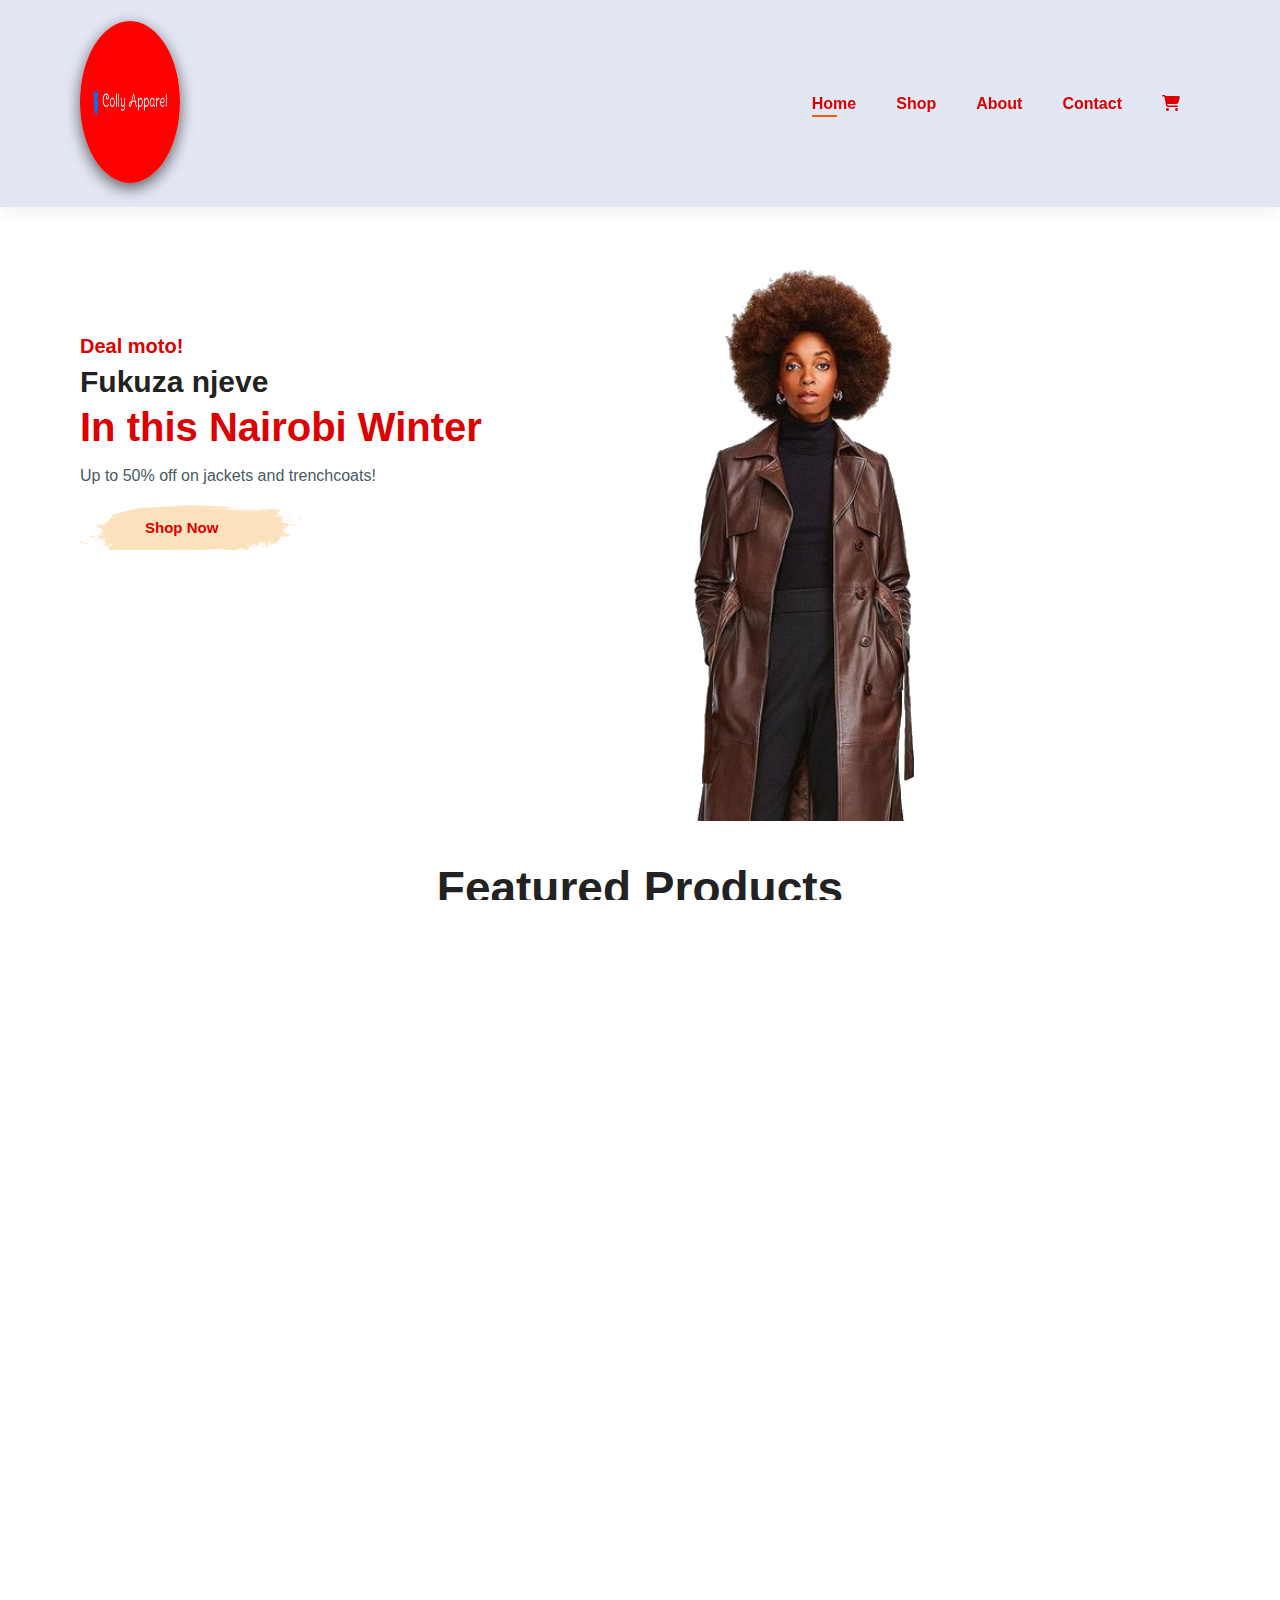
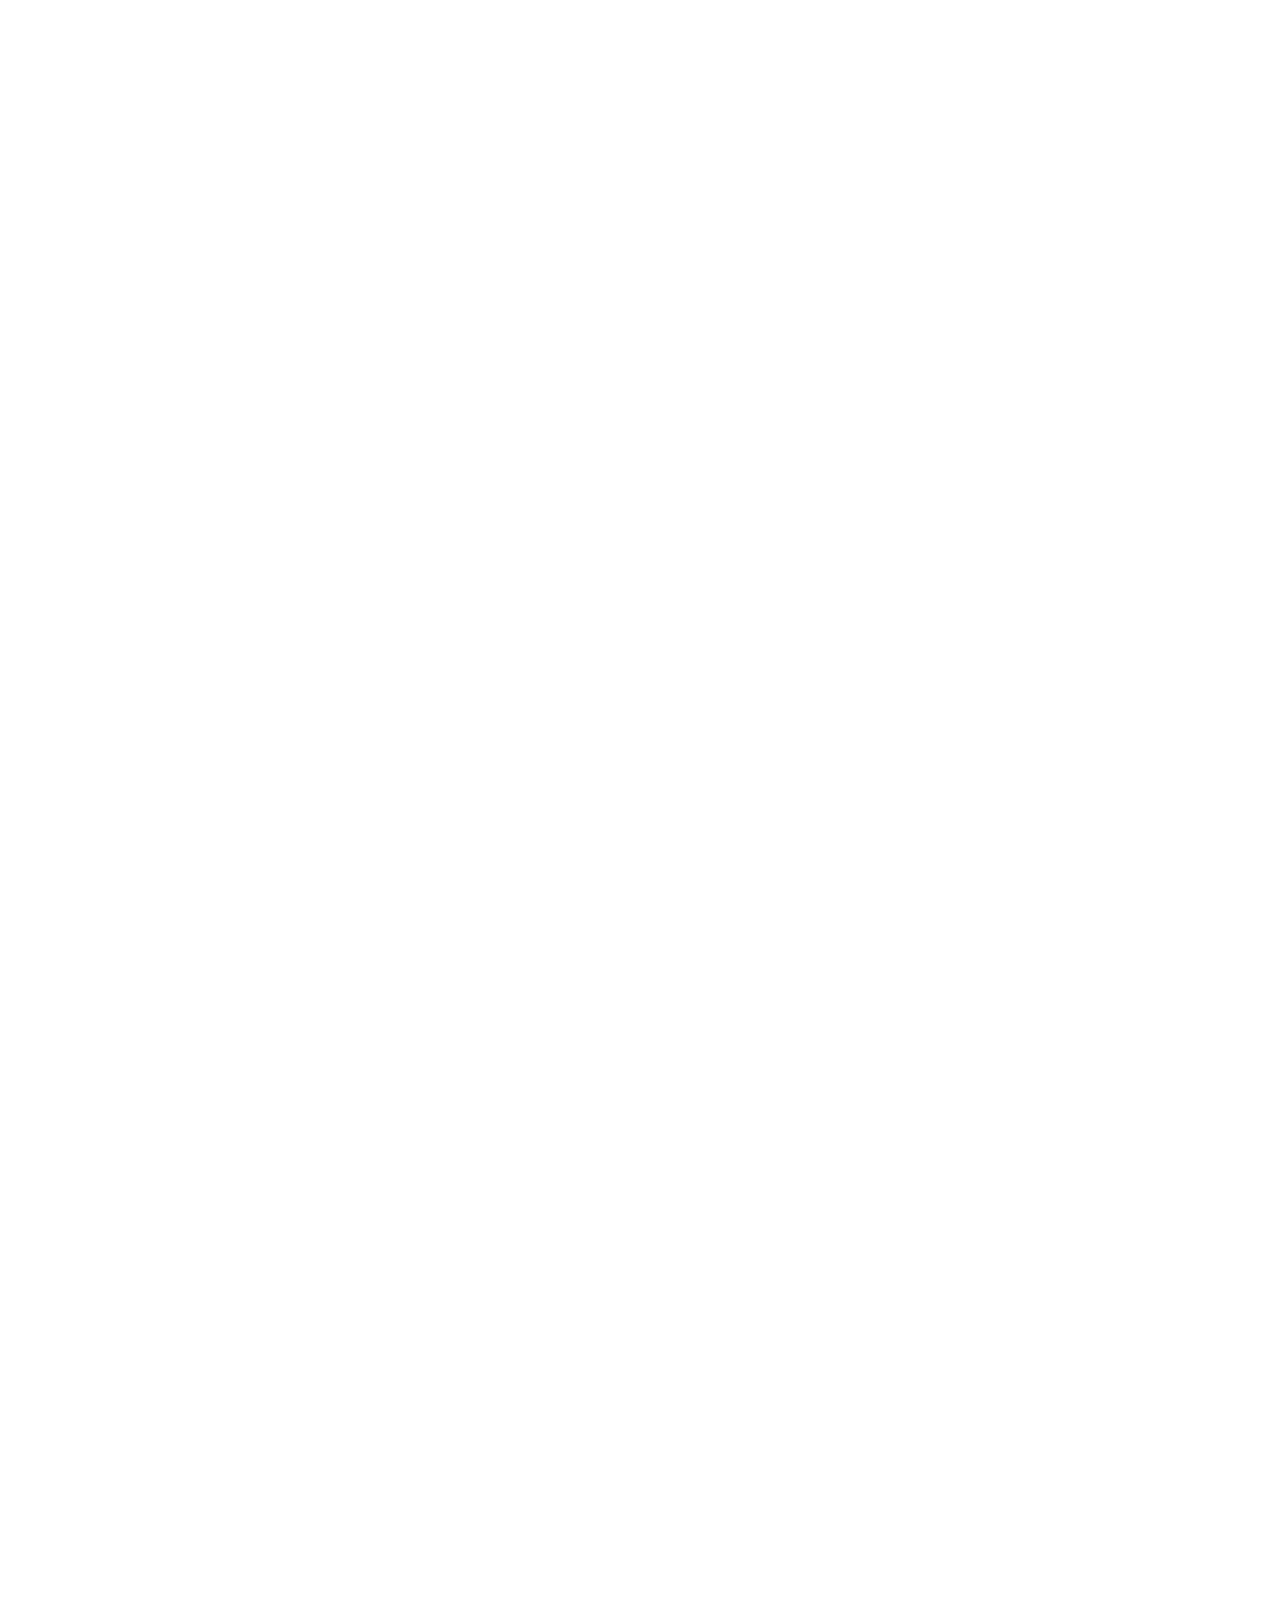
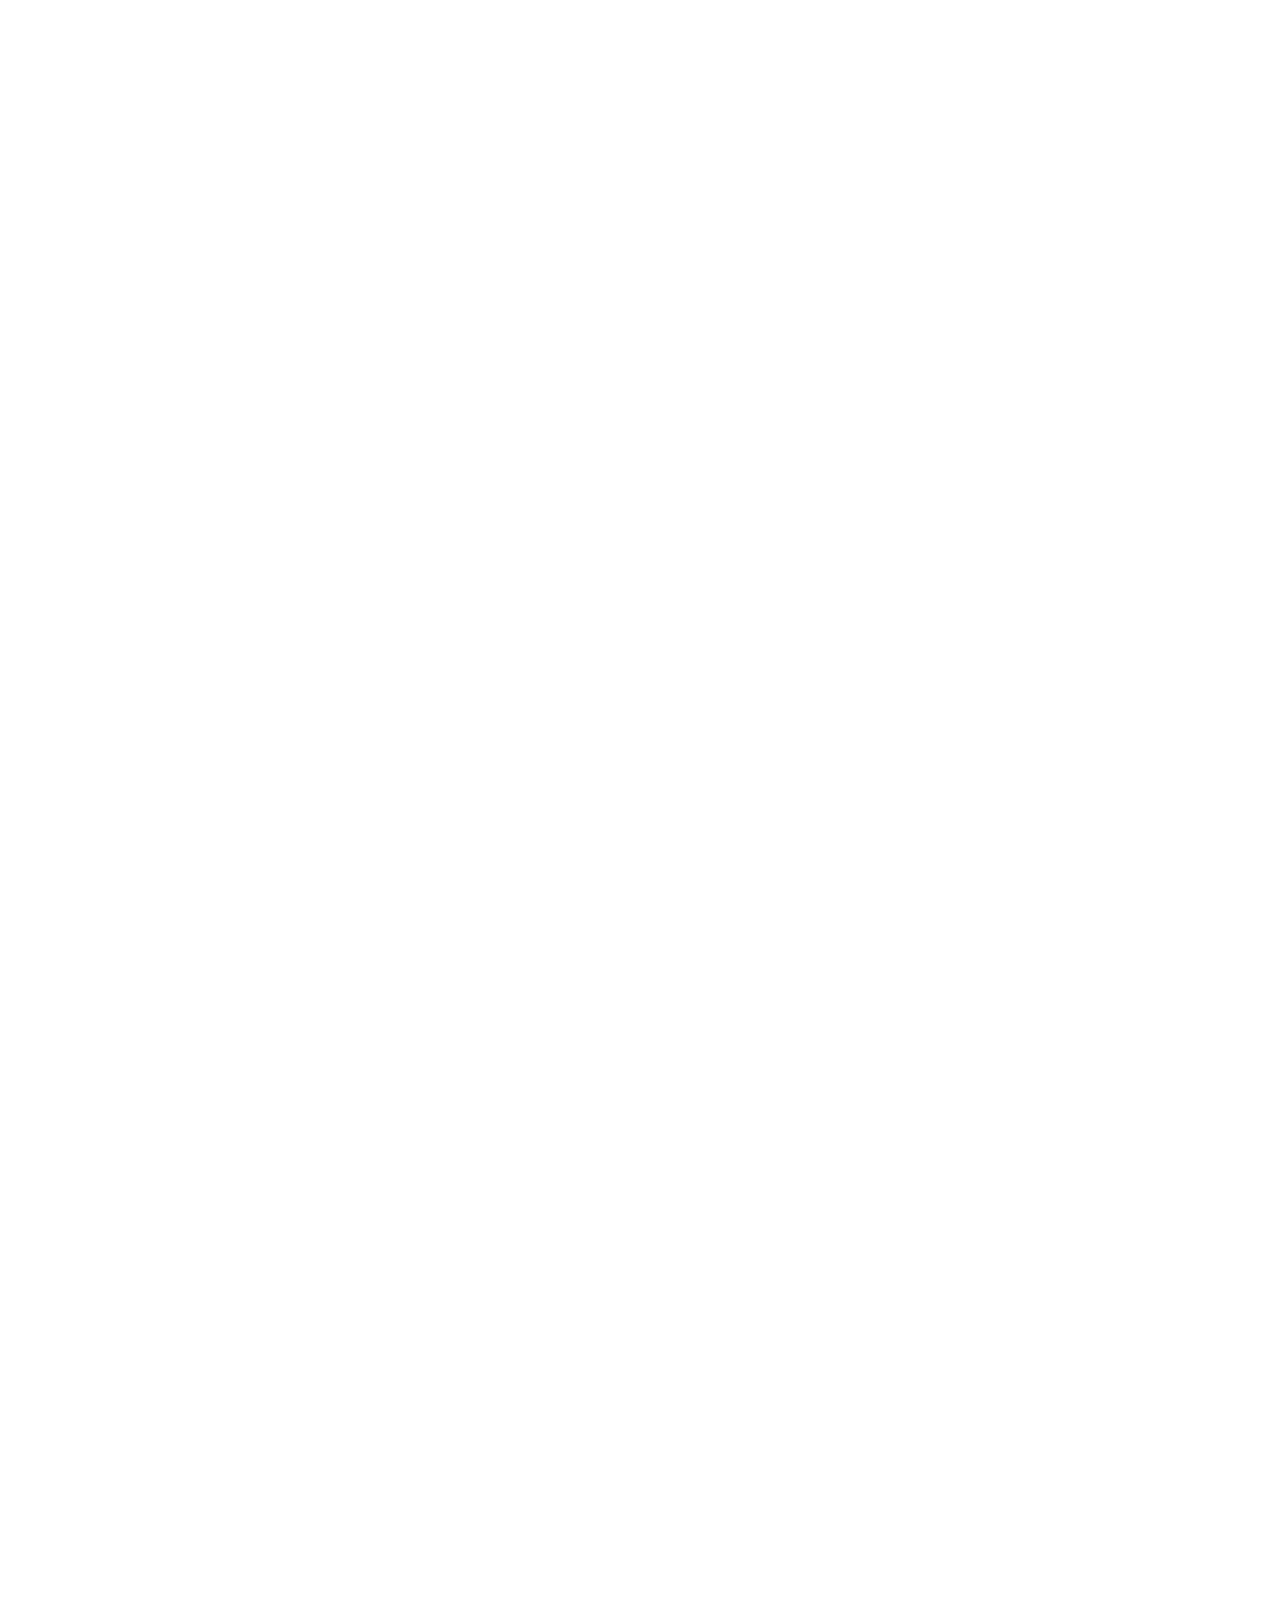
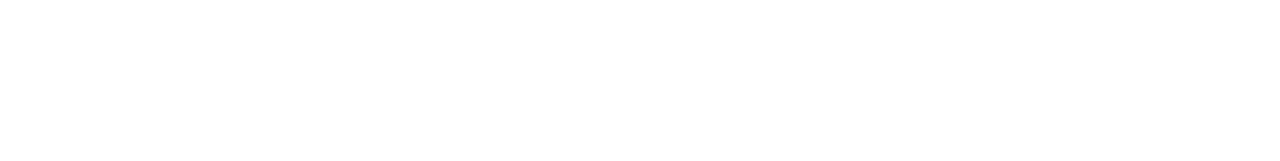
<file: index.html>
<!DOCTYPE html>
<html lang="en">
<head>
    <meta charset="UTF-8">
    <meta http-equiv="X-UA-Compatible" content="IE=edge">
    <meta name="viewport" content="width=device-width, initial-scale=1.0">
    <title>Colly Apparel</title>
    <link rel="icon" type="image/x-icon" href="img/circle-logo.png">
    <link rel="stylesheet" href="https://cdnjs.cloudflare.com/ajax/libs/font-awesome/6.4.0/css/all.min.css">
    <link rel="stylesheet" href="style.css">

</head>
<body>
    <section id="header">
        <a href="#"><img src="img/default.png" class="logo" alt="shows-logo"></a>

        <div>
            <ul id="navbar">
                <li><a class="active" href="index.html">Home</a></li>
                <li><a href="shop.html">Shop</a></li>
                <!-- <li><a href="blog.html">Blog</a></li> -->
                <li><a href="about.html">About</a></li>
                <li><a href="contact.html">Contact</a></li>
                <li id="lg-bag"><a href="cart.html"><i class="fa-solid fa-cart-shopping"></i></a></li>
                <a href="#" id="close"><i class="fas fa-times"></i></a>
            </ul>
        </div>

        <div id="mobile">
            <a href="cart.html"><i class="fa-solid fa-cart-shopping"></i></a>
            <i id="bar" class="fas fa-outdent"></i>
        </div>
    </section>

    <section id="hero" >
        <!-- <h4>Trade-in-offer</h4>
        <h2>Super value deals</h2>
        <h1>On all products</h1>
        <p>save more with coupons and up to 70% off!</p>
        <Button>Shop Now</Button> -->
        <div class="hero-wrap">
            <div class="hero-section-text">
                <h4>Deal moto!</h4>
                <h2>Fukuza njeve</h2>
                <h1>In this Nairobi Winter</h1>
                <p>Up to 50% off on jackets and trenchcoats!</p>
                <Button>Shop Now</Button>
            </div>
            <div class="hero-img-div">
                <img class="hero-img" src="img/main-page-girl-cropped.png" alt="">
            </div>
        </div>
       
        
    </section>

    <!-- <section id="page-header" >
        
        <h2>StayHome And Shop Online!</h2>
        
        <p>You're too pretty to jav</p>

       
        
    </section> -->

    <!-- <section id="feature" class="section-p1">
        
       
        <div class="feature-text-div">
            <h2>Shop features</h2>
        </div>
        <div class="fe-box">
            <img src="img/features/f1.png" alt="">
            <h6>Order Online</h6>
        </div>
        <div class="fe-box">
            <img src="img/features/f2.png" alt="">
            <h6>Express Delivery</h6>
        </div>
        <div class="fe-box">
            <img src="img/features/f3.png" alt="">
            <h6>Save money</h6>
        </div>
       
        </div>
    </section> -->

    <section id="product-1" class="section-p1">
        <h2>Featured Products</h2>
        <p>Nairobi Winter Collection </p>
        <div class="pro-container">
            <div class="pro">
                <div class="product-img-div">
                    <img src="img/products/f1.jpg" alt="">
                </div>
                <div class="des">
                    <span>addidas</span>
                    <h5>Black Half-coat jacket</h5>
                    <div class="star">
                        <i class="fas fa-star"></i>
                        <i class="fas fa-star"></i>
                        <i class="fas fa-star"></i>
                        <i class="fas fa-star"></i>
                        <i class="fas fa-star"></i>
                    </div>
                    <h4>Ksh.1000</h4>
                </div>
                <a href="#"><i class="fas fa-shopping-cart cart"></i></a>
            </div>

            <div class="pro">
                <div class="product-img-div">
                    <img src="img/products/f2.jpg" alt="">
                </div>
                <div class="des">
                    <span>colly apparel</span>
                    <h5>Woolen Yellow Sweater</h5>
                    <div class="star">
                        <i class="fas fa-star"></i>
                        <i class="fas fa-star"></i>
                        <i class="fas fa-star"></i>
                        <i class="fas fa-star"></i>
                        <i class="fas fa-star"></i>
                    </div>
                    <h4>Ksh.850</h4>
                </div>
                <a href="#"><i class="fas fa-shopping-cart cart"></i></a>
            </div>

            <div class="pro">
                <div class="product-img-div">
                    <img src="img/products/f3.jpg" alt="">
                </div>
                <div class="des">
                    <span>angie designs</span>
                    <h5>Black leather jacket</h5>
                    <div class="star">
                        <i class="fas fa-star"></i>
                        <i class="fas fa-star"></i>
                        <i class="fas fa-star"></i>
                        <i class="fas fa-star"></i>
                        <i class="fas fa-star"></i>
                    </div>
                    <h4>Ksh.900</h4>
                </div>
                <a href="#"><i class="fas fa-shopping-cart cart"></i></a>
            </div>

            <div class="pro">
                <div class="product-img-div">
                    <img src="img/products/f4.jpg" alt="">
                </div>
                <div class="des">
                    <span>Prada</span>
                    <h5>Long green trenchcoat</h5>
                    <div class="star">
                        <i class="fas fa-star"></i>
                        <i class="fas fa-star"></i>
                        <i class="fas fa-star"></i>
                        <i class="fas fa-star"></i>
                        <i class="fas fa-star"></i>
                    </div>
                    <h4>Ksh.1800</h4>
                </div>
                <a href="#"><i class="fas fa-shopping-cart cart"></i></a>
            </div>

            <div class="pro">
                <div class="product-img-div">
                    <img src="img/products/f5.jpg" alt="">
                </div>
                <div class="des">
                    <span>Tatu</span>
                    <h5>Brown Oversize Jacket</h5>
                    <div class="star">
                        <i class="fas fa-star"></i>
                        <i class="fas fa-star"></i>
                        <i class="fas fa-star"></i>
                        <i class="fas fa-star"></i>
                        <i class="fas fa-star"></i>
                    </div>
                    <h4>Ksh.800</h4>
                </div>
                <a href="#"><i class="fas fa-shopping-cart cart"></i></a>
            </div>

            <div class="pro">
                <div class="product-img-div">
                    <img src="img/products/f6.jpg" alt="">
                </div>
                <div class="des">
                    <span>H&M</span>
                    <h5>Long Orange Trenchcoat</h5>
                    <div class="star">
                        <i class="fas fa-star"></i>
                        <i class="fas fa-star"></i>
                        <i class="fas fa-star"></i>
                        <i class="fas fa-star"></i>
                        <i class="fas fa-star"></i>
                    </div>
                    <h4>Ksh.1000</h4>
                </div>
                <a href="#"><i class="fas fa-shopping-cart cart"></i></a>
            </div>

            <!-- <div class="pro">
                <div class="product-img-div">
                    <img src="img/products/f1.jpg" alt="">
                </div>
                <div class="des">
                    <span>addidas</span>
                    <h5>Black Half-coat jacket</h5>
                    <div class="star">
                        <i class="fas fa-star"></i>
                        <i class="fas fa-star"></i>
                        <i class="fas fa-star"></i>
                        <i class="fas fa-star"></i>
                        <i class="fas fa-star"></i>
                    </div>
                    <h4>Ksh.1000</h4>
                </div>
                <a href="#"><i class="fas fa-shopping-cart cart"></i></a>
            </div>

            <div class="pro">
                <div class="product-img-div">
                    <img src="img/products/f1.jpg" alt="">
                </div>
                <div class="des">
                    <span>addidas</span>
                    <h5>Black Half-coat jacket</h5>
                    <div class="star">
                        <i class="fas fa-star"></i>
                        <i class="fas fa-star"></i>
                        <i class="fas fa-star"></i>
                        <i class="fas fa-star"></i>
                        <i class="fas fa-star"></i>
                    </div>
                    <h4>Ksh.1000</h4>
                </div>
                <a href="#"><i class="fas fa-shopping-cart cart"></i></a>
            </div> -->

        </div>

    </section>

    <section id="banner" class="section-m1">
        <h4>Repair services</h4>
        <h2>Up to <span>70% off</span> - All t-shirts and accessories</h2>
        <button class="normal">Explore more</button>
    </section>

    <section id="product-1" class="section-p1">
        <h2>New Arrivals</h2>
        <p>Nairobi Winter Collection </p>
        <div class="pro-container">
            <div class="pro">
                <div class="product-img-div">
                    <img src="img/products/f1.jpg" alt="">
                </div>
                <div class="des">
                    <span>addidas</span>
                    <h5>Black Half-coat jacket</h5>
                    <div class="star">
                        <i class="fas fa-star"></i>
                        <i class="fas fa-star"></i>
                        <i class="fas fa-star"></i>
                        <i class="fas fa-star"></i>
                        <i class="fas fa-star"></i>
                    </div>
                    <h4>Ksh.1000</h4>
                </div>
                <a href="#"><i class="fas fa-shopping-cart cart"></i></a>
            </div>

            <div class="pro">
                <div class="product-img-div">
                    <img src="img/products/f2.jpg" alt="">
                </div>
                <div class="des">
                    <span>colly apparel</span>
                    <h5>Woolen Yellow Sweater</h5>
                    <div class="star">
                        <i class="fas fa-star"></i>
                        <i class="fas fa-star"></i>
                        <i class="fas fa-star"></i>
                        <i class="fas fa-star"></i>
                        <i class="fas fa-star"></i>
                    </div>
                    <h4>Ksh.850</h4>
                </div>
                <a href="#"><i class="fas fa-shopping-cart cart"></i></a>
            </div>

            <div class="pro">
                <div class="product-img-div">
                    <img src="img/products/f3.jpg" alt="">
                </div>
                <div class="des">
                    <span>angie designs</span>
                    <h5>Black leather jacket</h5>
                    <div class="star">
                        <i class="fas fa-star"></i>
                        <i class="fas fa-star"></i>
                        <i class="fas fa-star"></i>
                        <i class="fas fa-star"></i>
                        <i class="fas fa-star"></i>
                    </div>
                    <h4>Ksh.900</h4>
                </div>
                <a href="#"><i class="fas fa-shopping-cart cart"></i></a>
            </div>

            <div class="pro">
                <div class="product-img-div">
                    <img src="img/products/f4.jpg" alt="">
                </div>
                <div class="des">
                    <span>Prada</span>
                    <h5>Long green trenchcoat</h5>
                    <div class="star">
                        <i class="fas fa-star"></i>
                        <i class="fas fa-star"></i>
                        <i class="fas fa-star"></i>
                        <i class="fas fa-star"></i>
                        <i class="fas fa-star"></i>
                    </div>
                    <h4>Ksh.1800</h4>
                </div>
                <a href="#"><i class="fas fa-shopping-cart cart"></i></a>
            </div>

            <div class="pro">
                <div class="product-img-div">
                    <img src="img/products/f5.jpg" alt="">
                </div>
                <div class="des">
                    <span>Tatu</span>
                    <h5>Brown Oversize Jacket</h5>
                    <div class="star">
                        <i class="fas fa-star"></i>
                        <i class="fas fa-star"></i>
                        <i class="fas fa-star"></i>
                        <i class="fas fa-star"></i>
                        <i class="fas fa-star"></i>
                    </div>
                    <h4>Ksh.800</h4>
                </div>
                <a href="#"><i class="fas fa-shopping-cart cart"></i></a>
            </div>

            <div class="pro">
                <div class="product-img-div">
                    <img src="img/products/f6.jpg" alt="">
                </div>
                <div class="des">
                    <span>H&M</span>
                    <h5>Long Orange Trenchcoat</h5>
                    <div class="star">
                        <i class="fas fa-star"></i>
                        <i class="fas fa-star"></i>
                        <i class="fas fa-star"></i>
                        <i class="fas fa-star"></i>
                        <i class="fas fa-star"></i>
                    </div>
                    <h4>Ksh.1000</h4>
                </div>
                <a href="#"><i class="fas fa-shopping-cart cart"></i></a>
            </div>

            <!-- <div class="pro">
                <div class="product-img-div">
                    <img src="img/products/f1.jpg" alt="">
                </div>
                <div class="des">
                    <span>addidas</span>
                    <h5>Black Half-coat jacket</h5>
                    <div class="star">
                        <i class="fas fa-star"></i>
                        <i class="fas fa-star"></i>
                        <i class="fas fa-star"></i>
                        <i class="fas fa-star"></i>
                        <i class="fas fa-star"></i>
                    </div>
                    <h4>Ksh.1000</h4>
                </div>
                <a href="#"><i class="fas fa-shopping-cart cart"></i></a>
            </div>

            <div class="pro">
                <div class="product-img-div">
                    <img src="img/products/f1.jpg" alt="">
                </div>
                <div class="des">
                    <span>addidas</span>
                    <h5>Black Half-coat jacket</h5>
                    <div class="star">
                        <i class="fas fa-star"></i>
                        <i class="fas fa-star"></i>
                        <i class="fas fa-star"></i>
                        <i class="fas fa-star"></i>
                        <i class="fas fa-star"></i>
                    </div>
                    <h4>Ksh.1000</h4>
                </div>
                <a href="#"><i class="fas fa-shopping-cart cart"></i></a>
            </div> -->

        </div>
    </section>

    <section id="sm-banner" class="section-p1">
        <div class="banner-box">
            <h4>Get reay for </h4>
            <h2>DECEMBER</h2>
            <span>Hot deals for kenyan summer clothes!</span>
            <button class="white">learn more</button>
            </div>

            <div class="banner-box banner-box2">
                <h4>Deeeal</h4>
                <h2>For casual tops</h2>
                <span>Buy one get one free</span>
                <button class="white">learn more</button>
                </div>
        

    </section>
 
    <section id="banner3" >
        <div class="banner-box">
            <h2>SEASONAL SALE</h2>
            <h3> Dec Collection 50% off</h3>
            </div>

        <div class="banner-box banner-box2">
                <h2>HAVE A BUSINESS?</h2>
                <h3> Advertise here</h3>
                </div>

        <div class="banner-box banner-box3">
                    <h2>COMING SOON</h2>
                    <h3>Hot Hot Accessories</h3>
                    </div>
    </section>

    <section id="newsletter" class="section-p1 section-m1">
        <div class="newstext">
            <h4>Sign up for newsletters</h4>
            <p>Get email updates about our latest shop and <span>special offers</span></p>
        </div>
        <div class="form">
            <input type="text" placeholder="Your email address"><button class="normal">Sign up</button>
        </div>
    </section>

    <footer class="section-p1">
        <div class="col col-1">
            <img src="img/default.png" alt="" class="logo">
            <h4>Contact</h4>
            <p><strong>Address:</strong> angelgathoni@gmail.com</p>
            <p><strong>Phone:</strong> 0712345678</p>
            <p><strong>Delivery Hours:</strong>10:00 - 18:00 Mon to Sat</p>
            <div class="follow">

                <h4>Follow Us</h4>
                <div class="icon">
                    <i class="fab fa-facebook-f"></i>
                    <i class="fab fa-twitter"></i>
                    <i class="fab fa-instagram"></i>
                    <i class="fab fa-pinterest-p"></i>
                    <i class="fab fa-youtube"></i>
                </div>
            </div>
        </div>

        <div class="col col2">
            <h4>About</h4>
            <a href="#">About Us</a>
            <a href="#">Delivery Information</a>
            <a href="#">Privacy Policy</a>
            <a href="#">Terms and Conditions</a>
            <a href="#">Contact Us</a>
        </div>

            <div class="col col3">
                <h4>My Account</h4>
                <a href="#">Sign in</a>
                <a href="#">View Cart</a>
                <a href="#">My Wishlist</a>
                <a href="#">Track my Order</a>
                <a href="#">Help</a>
            </div>

            <div class="col install">
                <h4>Install App</h4>
                <p>From App Store or Google Play </p>
                <div class="row">
                    <img src="img/pay/app.jpg" alt="">
                    <img src="img/pay/play.jpg" alt="">
                </div>
                <p>secured payment gateways</p>
                <img class="footer-pay-img" src="img/pay/pay.png" alt="">
        </div>

        <div class="copyright">
            <p>&COPY; 2023, Website developed by DEARESY </p>
        </div>

    </footer>

    
    <script src="script.js"></script>
</body>
</html>
</file>
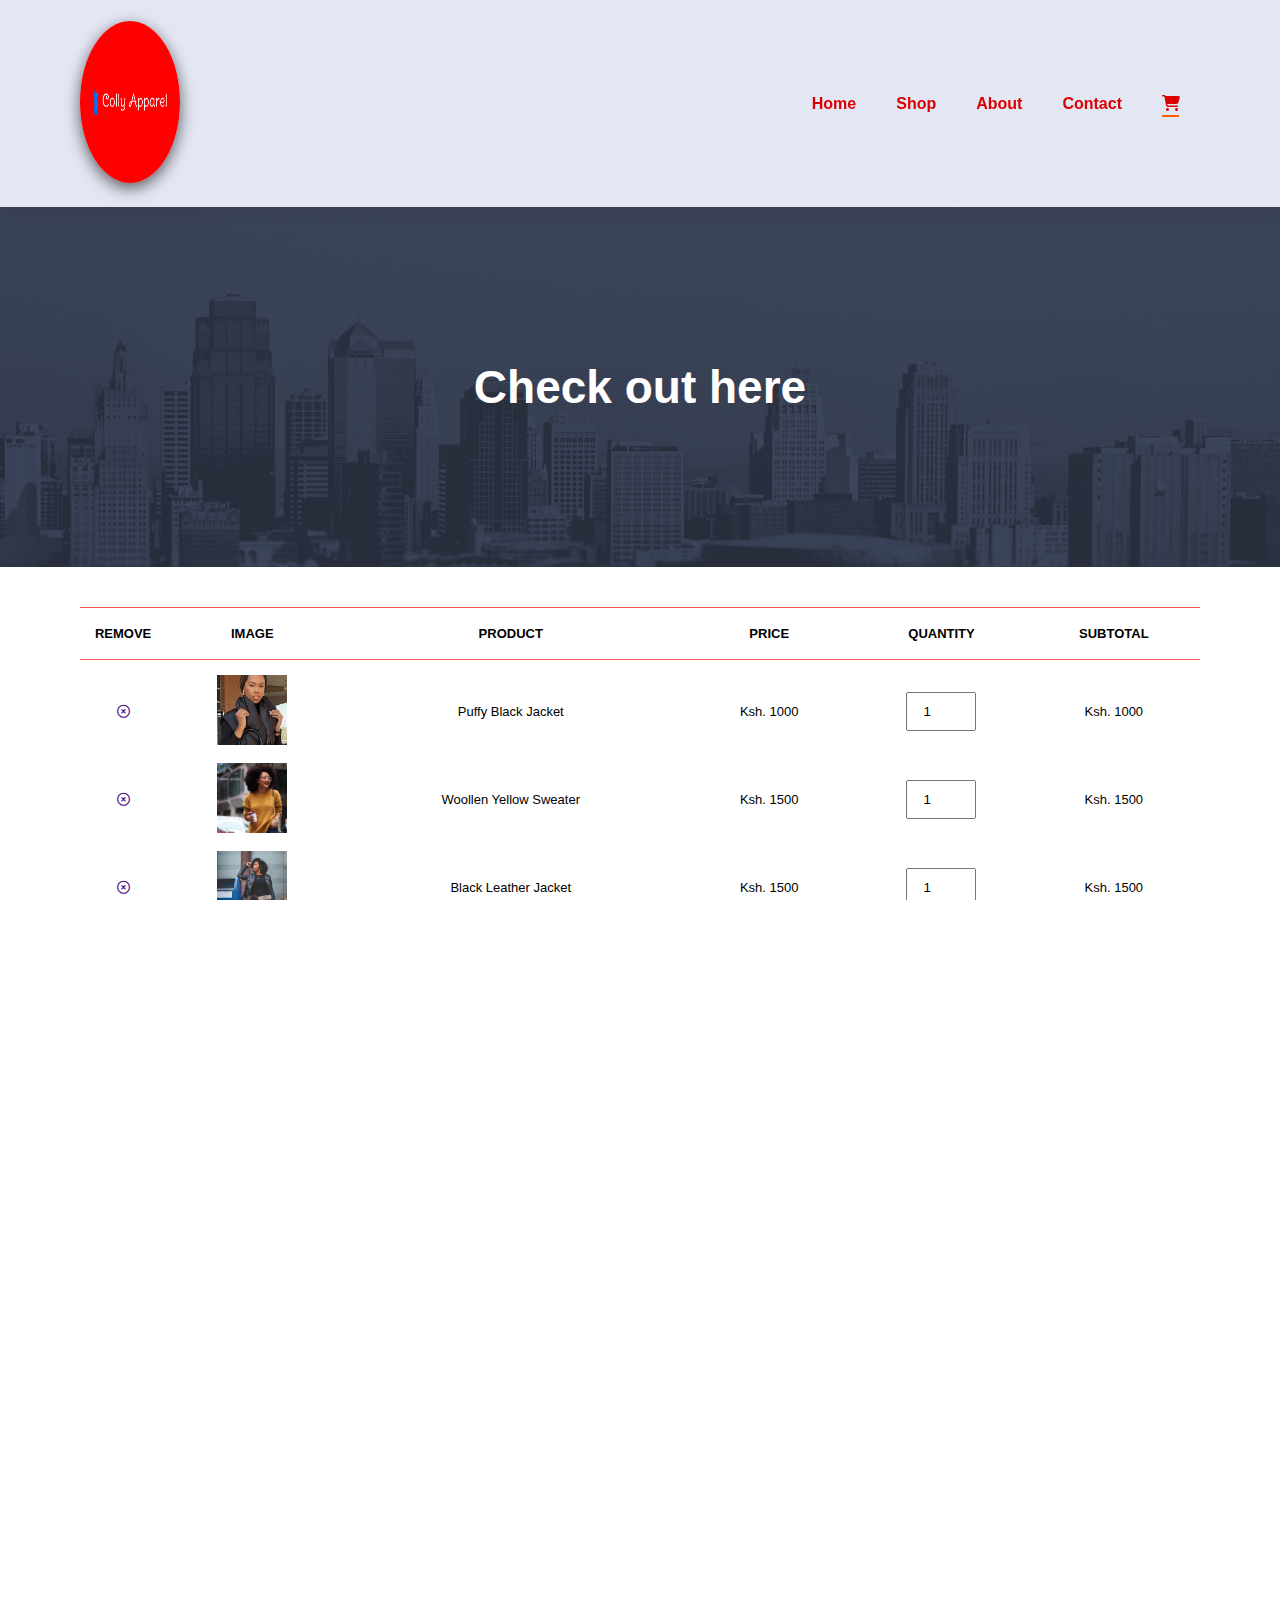
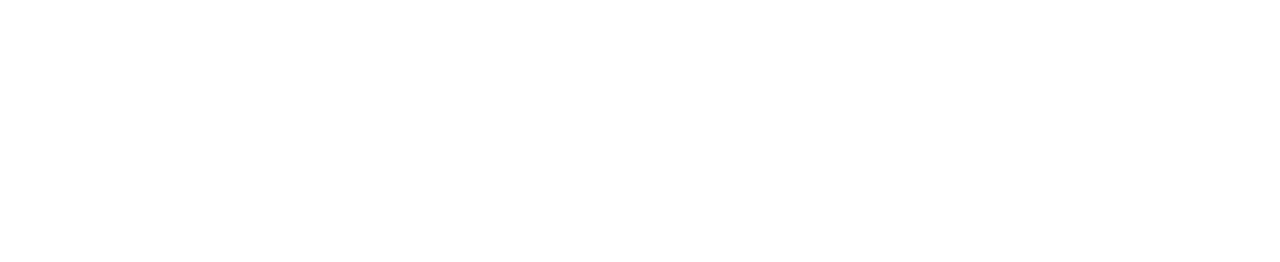
<file: cart.html>
<!DOCTYPE html>
<html lang="en">
<head>
    <meta charset="UTF-8">
    <meta http-equiv="X-UA-Compatible" content="IE=edge">
    <meta name="viewport" content="width=device-width, initial-scale=1.0">
    <title>Colly Apparel</title>
    <link rel="icon" type="image/x-icon" href="img/circle-logo.png">
    <link rel="stylesheet" href="https://cdnjs.cloudflare.com/ajax/libs/font-awesome/6.4.0/css/all.min.css">
    <link rel="stylesheet" href="style.css">

</head>
<body>
    <section id="header">
        <a href="#"><img src="img/default.png" class="logo" alt="shows-logo"></a>

        <div>
            <ul id="navbar">
                <li><a href="index.html">Home</a></li>
                <li><a href="shop.html">Shop</a></li>
                <!-- <li><a href="blog.html">Blog</a></li> -->
                <li><a href="about.html">About</a></li>
                <li><a href="contact.html">Contact</a></li>
                <li id="lg-bag"><a class="active" href="cart.html"><i class="fa-solid fa-cart-shopping"></i></a></li>
                <a href="#" id="close"><i class="fas fa-times"></i></a>
            </ul>
        </div>

        <div id="mobile">
            <a href="cart.html"><i class="fa-solid fa-cart-shopping"></i></a>
            <i id="bar" class="fas fa-outdent"></i>
        </div>
    </section>

    <section id="page-header" class="about-header">
        
        <h2>Check out here</h2>
        
        <!-- <p></p> -->

    </section>

    <section id="cart" class="section-p1">
        <table width="100%">
            <thead>
                <tr>
                    <td>Remove</td>
                    <td>Image</td>
                    <td>Product</td>
                    <td>Price</td>
                    <td>Quantity</td>
                    <td>Subtotal</td>
                </tr>
            </thead>
            <tbody>
                <tr>
                    <td><a href=""><i class="far fa-times-circle"></i></a></i></td>
                    <td><img src="img/products/f1-cropped.png" alt=""></td>
                    <td>Puffy Black Jacket</td>
                    <td>Ksh. 1000</td>
                    <td><input type="number" value="1"></td>
                    <td>Ksh. 1000</td>
                </tr>
                <tr>
                    <td><a href=""><i class="far fa-times-circle"></i></a></i></td>
                    <td><img src="img/products/f2-cropped.png" alt=""></td>
                    <td>Woollen Yellow Sweater</td>
                    <td>Ksh. 1500</td>
                    <td><input type="number" value="1"></td>
                    <td>Ksh. 1500</td>
                </tr>
                <tr>
                    <td><a href=""><i class="far fa-times-circle"></i></a></i></td>
                    <td><img src="img/products/f3-cropped.png" alt=""></td>
                    <td>Black Leather Jacket</td>
                    <td>Ksh. 1500</td>
                    <td><input type="number" value="1"></td>
                    <td>Ksh. 1500</td>
                </tr>
            </tbody>
        </table>
    </section>

    <section id="cart-add" class="section-p1">
        <div id="coupon">
            <h3>Apply Coupon</h3>
            <div>
                <input type="text" placeholder="Enter your coupon">
                <button class="normal">Apply</button>
            </div>
        </div>

        <div id="subtotal">
            <h3>Cart Totals</h3>
            <table>
                <tr>
                    <td>Cart Subtotal</td>
                    <td>Ksh. 335</td>
                </tr>
                <tr>
                    <td>Shipping</td>
                    <td>Free</td>
                </tr>
                <tr>
                    <td><strong>Total</strong></td>
                    <td><strong>Ksh. 4000</strong></td>
                </tr>
            </table>
            <button class="normal">Proceed To Checkout</button>
        </div>
    </section>

    <footer class="section-p1">
        <div class="col col-1">
            <img src="img/default.png" alt="" class="logo">
            <h4>Contact</h4>
            <p><strong>Address:</strong> angelgathoni@gmail.com</p>
            <p><strong>Phone:</strong> 0712345678</p>
            <p><strong>Delivery Hours:</strong>10:00 - 18:00 Mon to Sat</p>
            <div class="follow">

                <h4>Follow Us</h4>
                <div class="icon">
                    <i class="fab fa-facebook-f"></i>
                    <i class="fab fa-twitter"></i>
                    <i class="fab fa-instagram"></i>
                    <i class="fab fa-pinterest-p"></i>
                    <i class="fab fa-youtube"></i>
                </div>
            </div>
        </div>

        <div class="col col2">
            <h4>About</h4>
            <a href="#">About Us</a>
            <a href="#">Delivery Information</a>
            <a href="#">Privacy Policy</a>
            <a href="#">Terms and Conditions</a>
            <a href="#">Contact Us</a>
        </div>

            <div class="col col3">
                <h4>My Account</h4>
                <a href="#">Sign in</a>
                <a href="#">View Cart</a>
                <a href="#">My Wishlist</a>
                <a href="#">Track my Order</a>
                <a href="#">Help</a>
            </div>

            <div class="col install">
                <h4>Install App</h4>
                <p>From App Store or Google Play </p>
                <div class="row">
                    <img src="img/pay/app.jpg" alt="">
                    <img src="img/pay/play.jpg" alt="">
                </div>
                <p>secured payment gateways</p>
                <img class="footer-pay-img" src="img/pay/pay.png" alt="">
        </div>

        <div class="copyright">
            <p>&COPY; 2023, Website developed by DEARESY </p>
        </div>

    </footer>

    
    <script src="script.js"></script>
</body>
</html>
</file>
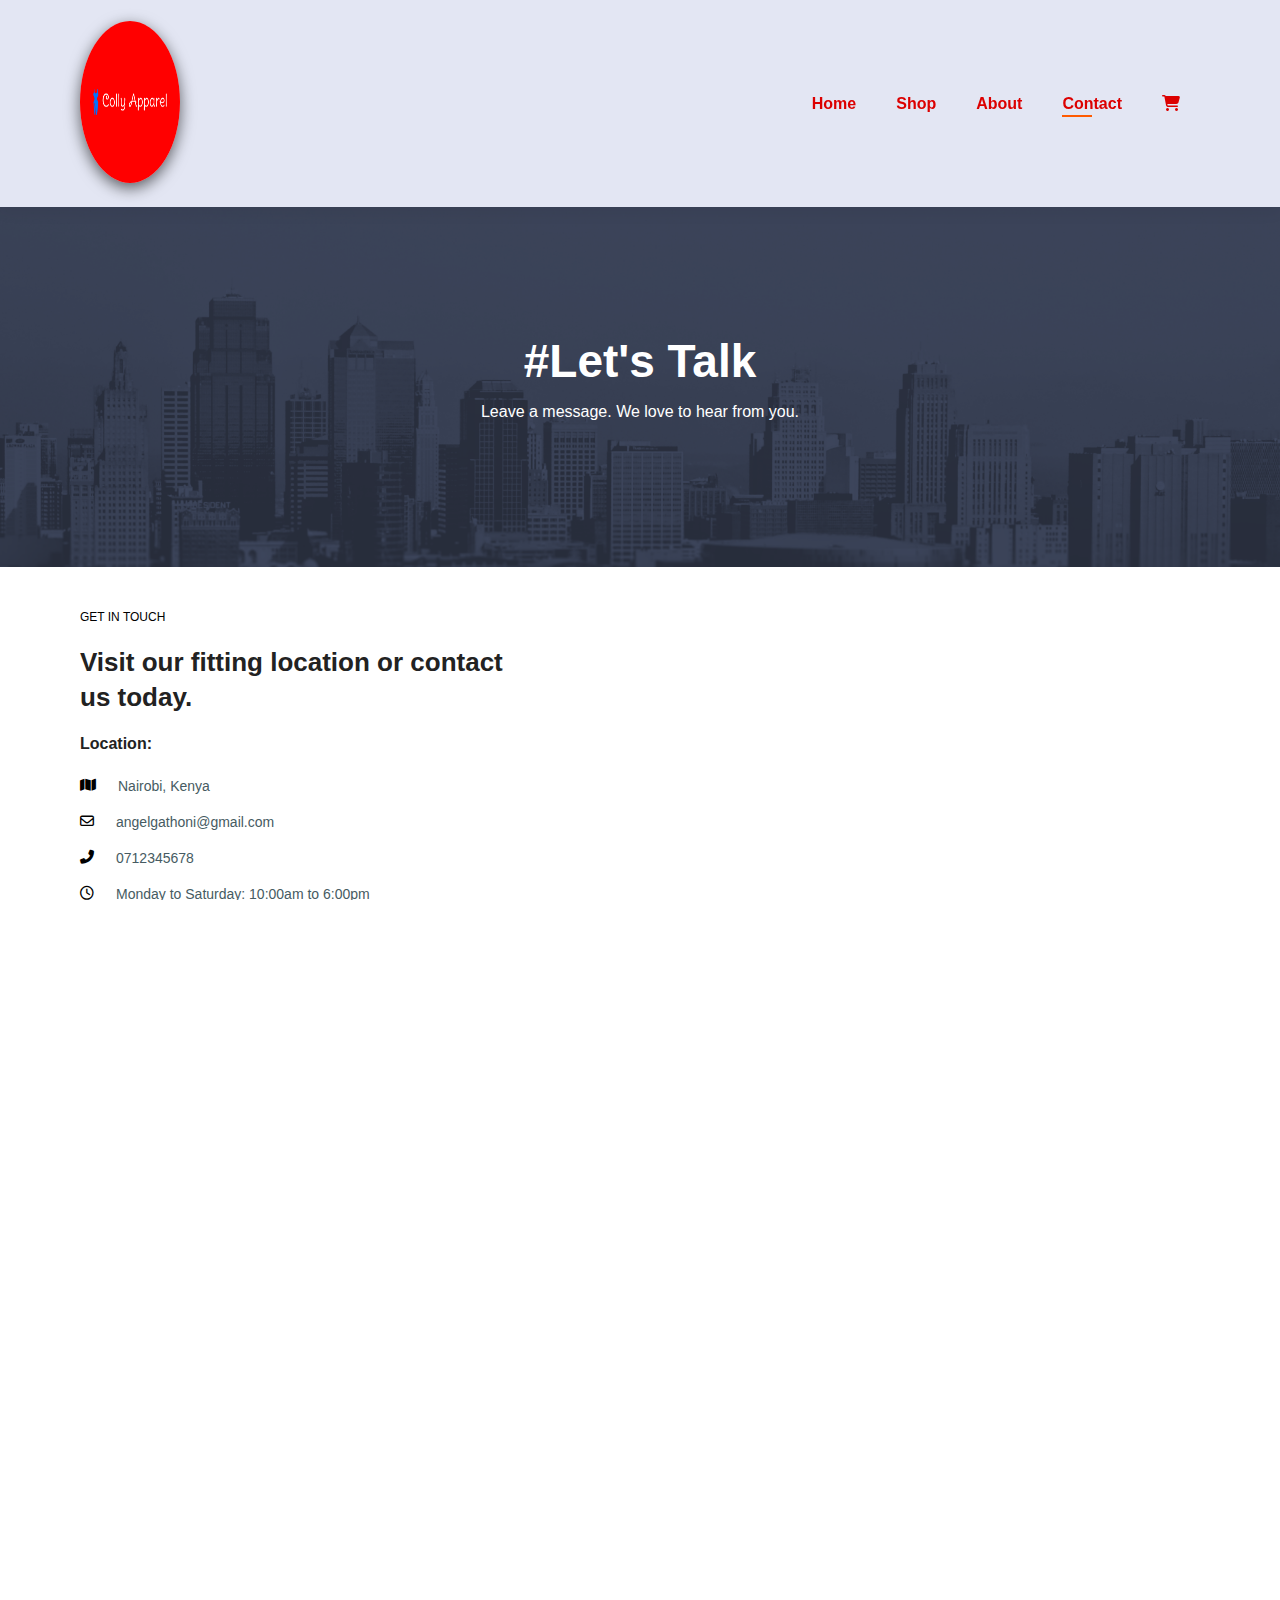
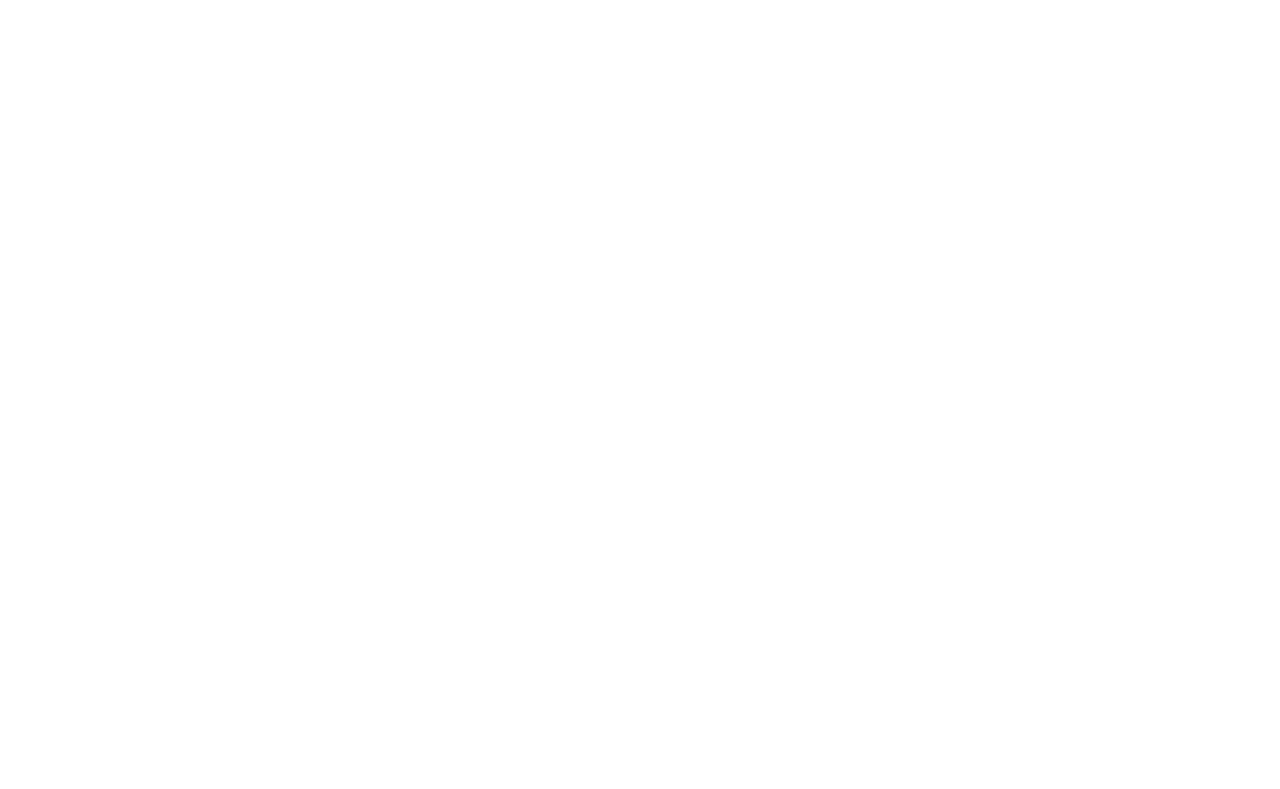
<file: contact.html>
<!DOCTYPE html>
<html lang="en">
<head>
    <meta charset="UTF-8">
    <meta http-equiv="X-UA-Compatible" content="IE=edge">
    <meta name="viewport" content="width=device-width, initial-scale=1.0">
    <title>Colly Apparel</title>
    <link rel="icon" type="image/x-icon" href="img/circle-logo.png">
    <link rel="stylesheet" href="https://cdnjs.cloudflare.com/ajax/libs/font-awesome/6.4.0/css/all.min.css">
    <link rel="stylesheet" href="style.css">

</head>
<body>
    <section id="header">
        <a href="#"><img src="img/default.png" class="logo" alt="shows-logo"></a>

        <div>
            <ul id="navbar">
                <li><a href="index.html">Home</a></li>
                <li><a href="shop.html">Shop</a></li>
                <!-- <li><a href="blog.html">Blog</a></li> -->
                <li><a href="about.html">About</a></li>
                <li><a class="active" href="contact.html">Contact</a></li>
                <li id="lg-bag"><a href="cart.html"><i class="fa-solid fa-cart-shopping"></i></a></li>
                <a href="#" id="close"><i class="fas fa-times"></i></a>
            </ul>
        </div>

        <div id="mobile">
            <a href="cart.html"><i class="fa-solid fa-cart-shopping"></i></a>
            <i id="bar" class="fas fa-outdent"></i>
        </div>
    </section>

    <section id="page-header" class="about-header">
        
        <h2>#Let's Talk</h2>
        
        <p>Leave a message. We love to hear from you.</p>

    </section>

    <section id="contact-details" class="section-p1">
        <div class="details"> 
            <span>GET IN TOUCH</span>
            <h2>Visit our fitting location or contact us today.</h2>
            <h3>Location:</h3>
            <div>
                <li>
                    <i class="fas fa-map"></i>
                    <p>Nairobi, Kenya</p>
                </li>
                <li>
                    <i class="far fa-envelope"></i>
                    <p>angelgathoni@gmail.com</p>
                </li>
                <li>
                    <i class="fas fa-phone-alt"></i>
                    <p>0712345678</p>
                </li>
                <li>
                    <i class="far fa-clock"></i>
                    <p>Monday to Saturday: 10:00am to 6:00pm</p>
                </li>
            </div>
            
        </div>
       

        <div class="map">
            <iframe src="https://www.google.com/maps/embed?pb=!1m18!1m12!1m3!1d510564.7902438555!2d36.51835190448791!3d-1.3025007066667282!2m3!1f0!2f0!3f0!3m2!1i1024!2i768!4f13.1!3m3!1m2!1s0x182f1172d84d49a7%3A0xf7cf0254b297924c!2sNairobi!5e0!3m2!1sen!2ske!4v1688098695025!5m2!1sen!2ske" width="600" height="450" style="border:0;" allowfullscreen="" loading="lazy" referrerpolicy="no-referrer-when-downgrade"></iframe>

        </div>
    </section>

    <section id="form-details">
        <form action="">
            <span>LEAVE A MESSAGE</span>
            <h2>We love to hear from you</h2>

            <input type="text" placeholder="Your Name">
            <input type="text" placeholder="Email">
            <input type="text" placeholder="Subject">
            <textarea name="" id="" cols="30" rows="10" placeholder="Your Message"></textarea>
            <button class="normal">Submit</button>
        </form>
        <div class="people">
            <div>
                <img src="img/people/3.png" alt="">
                <p><span>Angel Gathoni</span> CEO <br> Phone: + 254 712 345 678 <br> Email:angelgathoni@gmail.com </p>
            </div>
            <div>
                <img src="img/people/2.png" alt="">
                <p><span>John Doe</span> Marketing manager <br> Phone: + 254 712 345 678 <br> Email:angelgathoni@gmail.com </p>
            </div>
            <div>
                <img src="img/people/1.png" alt="">
                <p><span>Steve Hall</span> Director <br> Phone: + 254 712 345 678 <br> Email:angelgathoni@gmail.com </p>
            </div>
        </div>
        
        
    </section>

    <section id="newsletter" class="section-p1 section-m1">
        <div class="newstext">
            <h4>Sign up for newsletters</h4>
            <p>Get email updates about our latest shop and <span>special offers</span></p>
        </div>
        <div class="form">
            <input type="text" placeholder="Your email address"><button class="normal">Sign up</button>
        </div>
    </section>

    <footer class="section-p1">
        <div class="col col-1">
            <img src="img/default.png" alt="" class="logo">
            <h4>Contact</h4>
            <p><strong>Address:</strong> angelgathoni@gmail.com</p>
            <p><strong>Phone:</strong> 0712345678</p>
            <p><strong>Delivery Hours:</strong>10:00 - 18:00 Mon to Sat</p>
            <div class="follow">

                <h4>Follow Us</h4>
                <div class="icon">
                    <i class="fab fa-facebook-f"></i>
                    <i class="fab fa-twitter"></i>
                    <i class="fab fa-instagram"></i>
                    <i class="fab fa-pinterest-p"></i>
                    <i class="fab fa-youtube"></i>
                </div>
            </div>
        </div>

        <div class="col col2">
            <h4>About</h4>
            <a href="#">About Us</a>
            <a href="#">Delivery Information</a>
            <a href="#">Privacy Policy</a>
            <a href="#">Terms and Conditions</a>
            <a href="#">Contact Us</a>
        </div>

            <div class="col col3">
                <h4>My Account</h4>
                <a href="#">Sign in</a>
                <a href="#">View Cart</a>
                <a href="#">My Wishlist</a>
                <a href="#">Track my Order</a>
                <a href="#">Help</a>
            </div>

            <div class="col install">
                <h4>Install App</h4>
                <p>From App Store or Google Play </p>
                <div class="row">
                    <img src="img/pay/app.jpg" alt="">
                    <img src="img/pay/play.jpg" alt="">
                </div>
                <p>secured payment gateways</p>
                <img class="footer-pay-img" src="img/pay/pay.png" alt="">
        </div>

        <div class="copyright">
            <p>&COPY; 2023, Website developed by DEARESY </p>
        </div>

    </footer>

    
    <script src="script.js"></script>
</body>
</html>
</file>
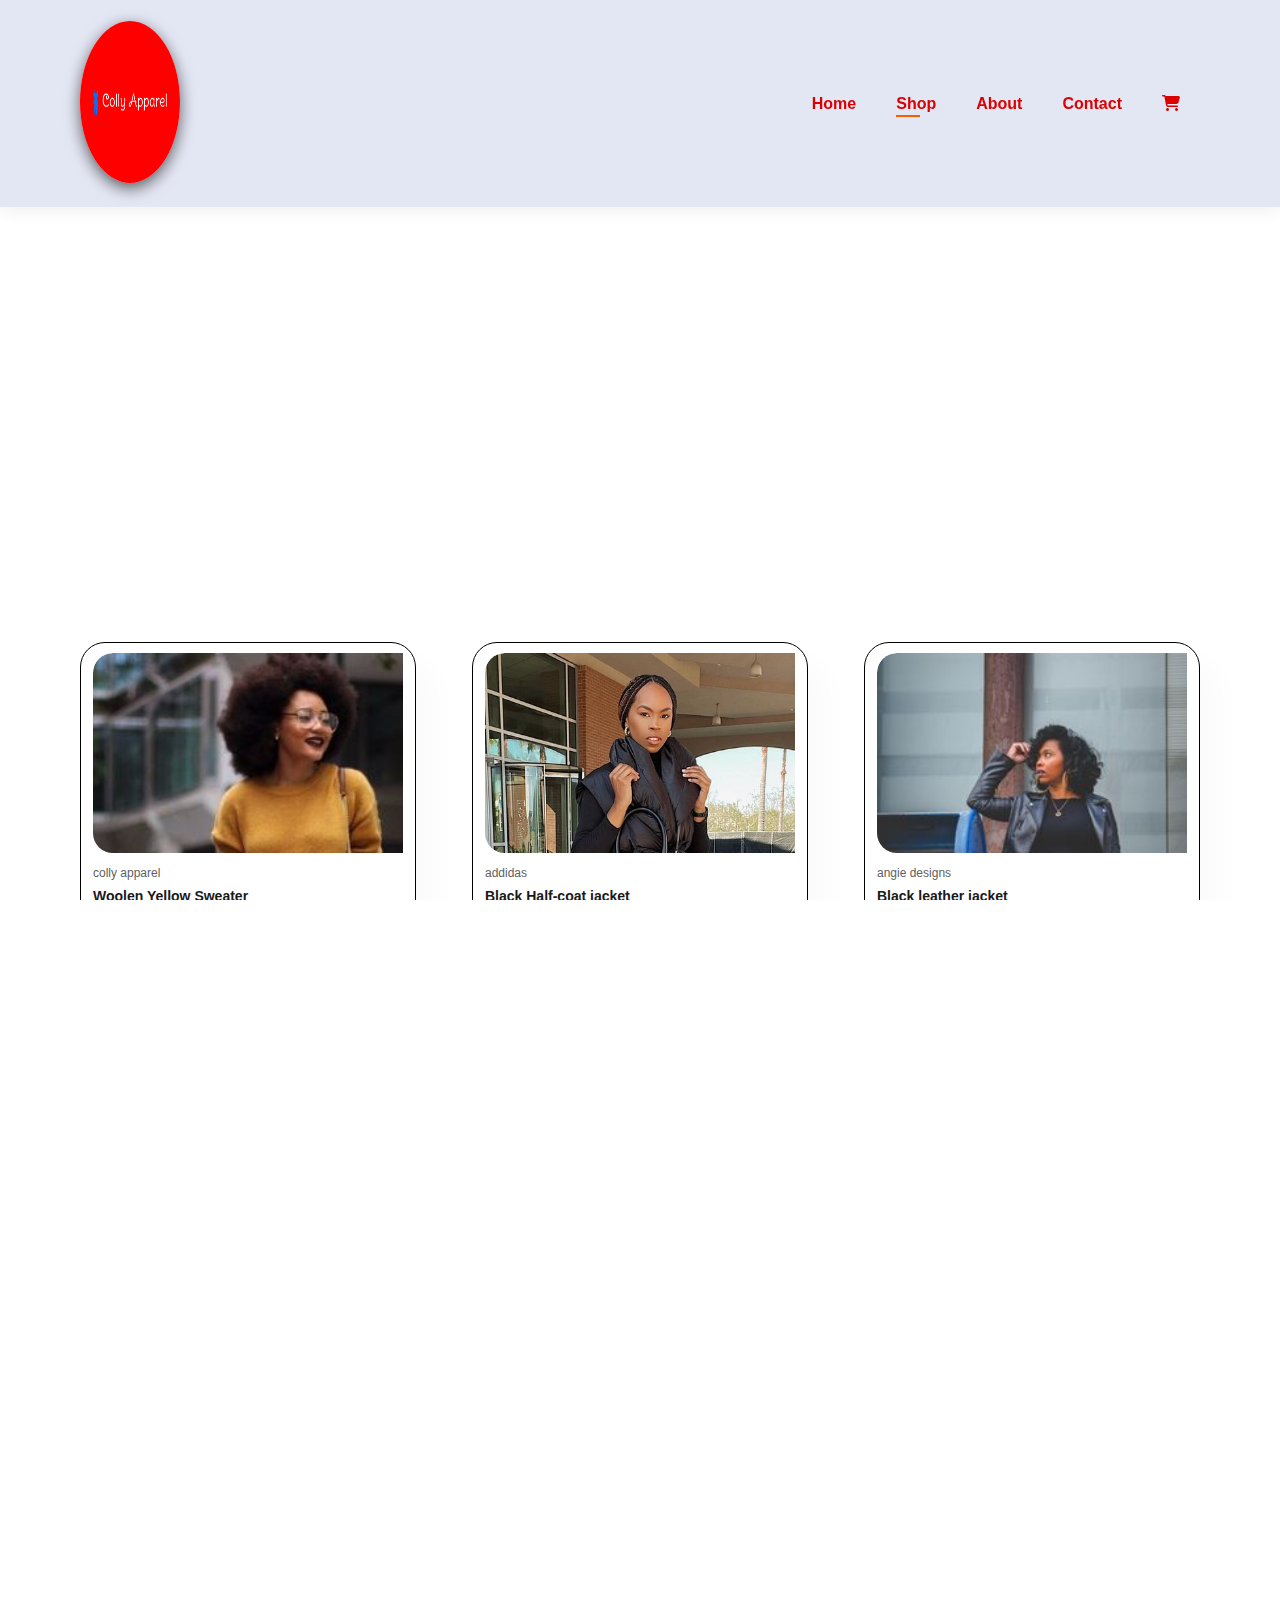
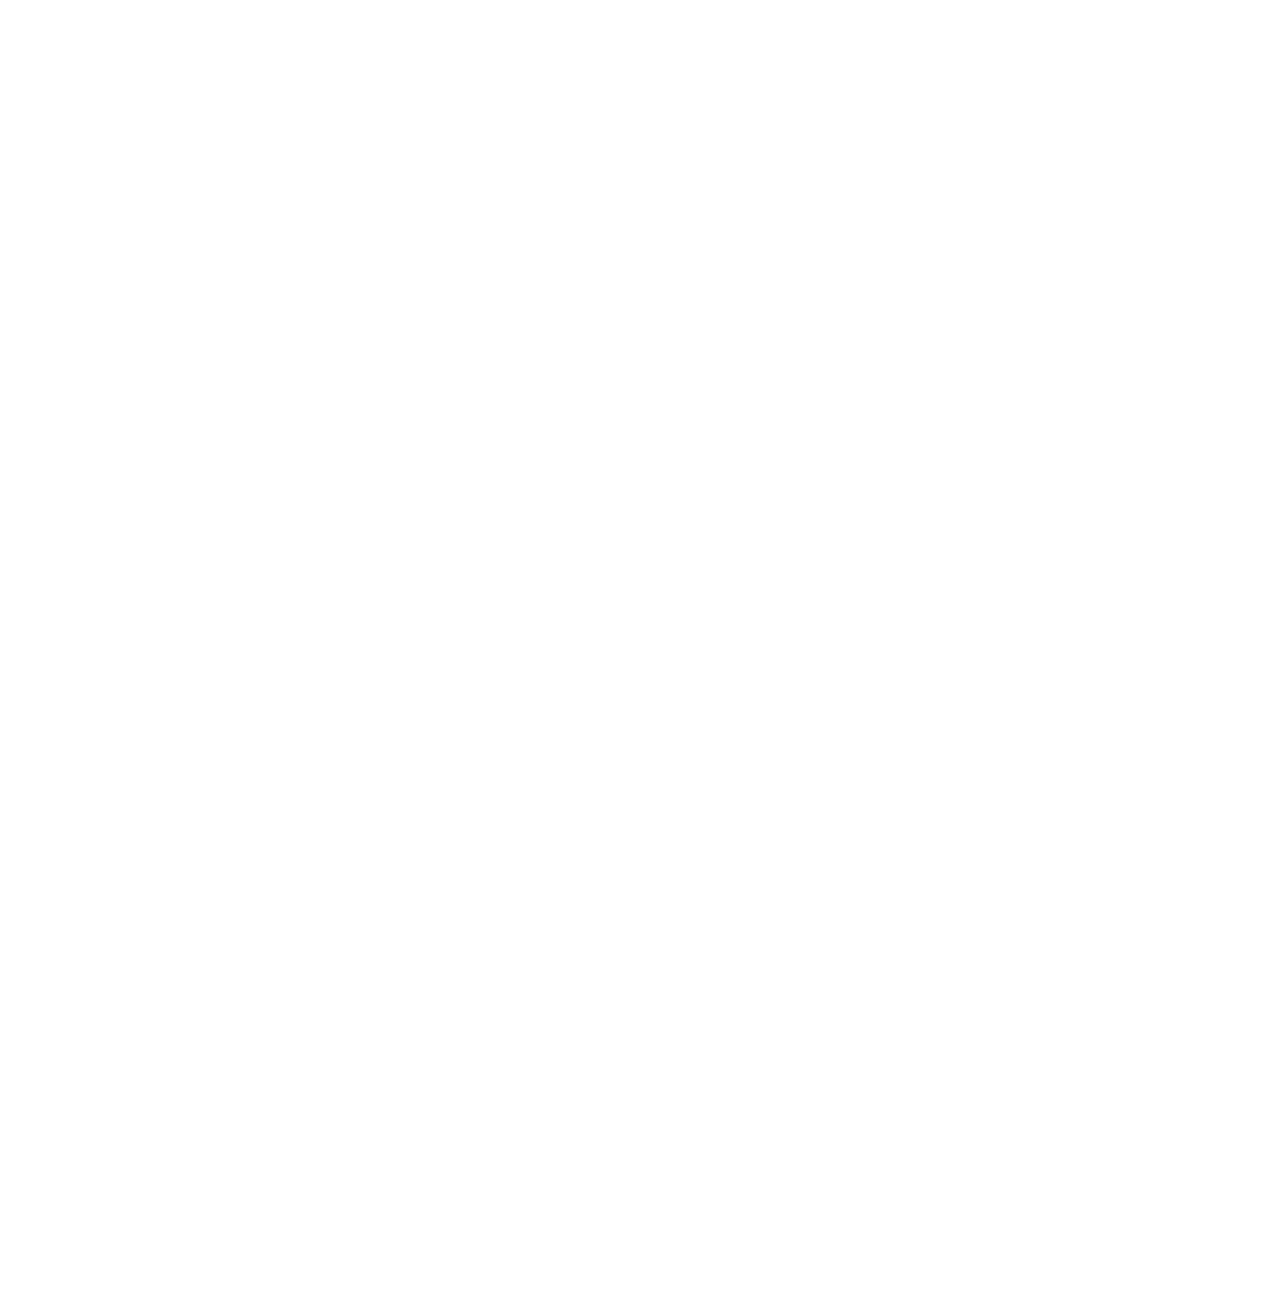
<file: shop.html>
<!DOCTYPE html>
<html lang="en">
<head>
    <meta charset="UTF-8">
    <meta http-equiv="X-UA-Compatible" content="IE=edge">
    <meta name="viewport" content="width=device-width, initial-scale=1.0">
    <title>Colly Apparel</title>
    <link rel="icon" type="image/x-icon" href="img/circle-logo.png">
    <link rel="stylesheet" href="https://cdnjs.cloudflare.com/ajax/libs/font-awesome/6.4.0/css/all.min.css">
    <link rel="stylesheet" href="style.css">

</head>
<body>
    <section id="header">
        <a href="#"><img src="img/default.png" class="logo" alt="shows-logo"></a>

        <div>
            <ul id="navbar">
                <li><a href="index.html">Home</a></li>
                <li><a class="active" href="shop.html">Shop</a></li>
                <!-- <li><a href="blog.html">Blog</a></li> -->
                <li><a href="about.html">About</a></li>
                <li><a href="contact.html">Contact</a></li>
                <li id="lg-bag"><a href="cart.html"><i class="fa-solid fa-cart-shopping"></i></a></li>
                <a href="#" id="close"><i class="fas fa-times"></i></a>
            </ul>
        </div>

        <div id="mobile">
            <a href="cart.html"><i class="fa-solid fa-cart-shopping"></i></a>
            <i id="bar" class="fas fa-outdent"></i>
        </div>
    </section>

    <section id="page-header" >
        
        <h2>StayHome</h2>
        
        <p>And slayy while at it!!!</p>
        
        <!-- <div class="hero-wrap">
            <div class="hero-section-text">
                <h4>Deal moto!</h4>
                <h2>Fukuza njeve</h2>
                <h1>In this Nairobi Winter</h1>
                <p>Up to 50% off on jackets and trenchcoats!</p>
                <Button>Shop Now</Button>
            </div>
            <div class="hero-img-div">
                <img class="hero-img" src="img/main-page-girl.png" alt="">
            </div>

        </div> -->
       
        
    </section>

    <section id="product-1" class="section-p1">
        <div class="pro-container">

            <div class="pro" onclick="window.location.href='sproduct.html'">
                <div class="product-img-div">
                    <img src="img/products/f2.jpg" alt="">
                </div>
                <div class="des">
                    <span>colly apparel</span>
                    <h5>Woolen Yellow Sweater</h5>
                    <div class="star">
                        <i class="fas fa-star"></i>
                        <i class="fas fa-star"></i>
                        <i class="fas fa-star"></i>
                        <i class="fas fa-star"></i>
                        <i class="fas fa-star"></i>
                    </div>
                    <h4>Ksh.1000</h4>
                </div>
                <a href="#"><i class="fas fa-shopping-cart cart"></i></a>
            </div>

            <div class="pro">
                <div class="product-img-div">
                    <img src="img/products/f1.jpg" alt="">
                </div>
                <div class="des">
                    <span>addidas</span>
                    <h5>Black Half-coat jacket</h5>
                    <div class="star">
                        <i class="fas fa-star"></i>
                        <i class="fas fa-star"></i>
                        <i class="fas fa-star"></i>
                        <i class="fas fa-star"></i>
                        <i class="fas fa-star"></i>
                    </div>
                    <h4>Ksh.1000</h4>
                </div>
                <a href="#"><i class="fas fa-shopping-cart cart"></i></a>
            </div>

            

            <div class="pro">
                <div class="product-img-div">
                    <img src="img/products/f3.jpg" alt="">
                </div>
                <div class="des">
                    <span>angie designs</span>
                    <h5>Black leather jacket</h5>
                    <div class="star">
                        <i class="fas fa-star"></i>
                        <i class="fas fa-star"></i>
                        <i class="fas fa-star"></i>
                        <i class="fas fa-star"></i>
                        <i class="fas fa-star"></i>
                    </div>
                    <h4>Ksh.900</h4>
                </div>
                <a href="#"><i class="fas fa-shopping-cart cart"></i></a>
            </div>

            <div class="pro">
                <div class="product-img-div">
                    <img src="img/products/f4.jpg" alt="">
                </div>
                <div class="des">
                    <span>Prada</span>
                    <h5>Long green trenchcoat</h5>
                    <div class="star">
                        <i class="fas fa-star"></i>
                        <i class="fas fa-star"></i>
                        <i class="fas fa-star"></i>
                        <i class="fas fa-star"></i>
                        <i class="fas fa-star"></i>
                    </div>
                    <h4>Ksh.1800</h4>
                </div>
                <a href="#"><i class="fas fa-shopping-cart cart"></i></a>
            </div>

            <div class="pro">
                <div class="product-img-div">
                    <img src="img/products/f5.jpg" alt="">
                </div>
                <div class="des">
                    <span>Tatu</span>
                    <h5>Brown Oversize Jacket</h5>
                    <div class="star">
                        <i class="fas fa-star"></i>
                        <i class="fas fa-star"></i>
                        <i class="fas fa-star"></i>
                        <i class="fas fa-star"></i>
                        <i class="fas fa-star"></i>
                    </div>
                    <h4>Ksh.800</h4>
                </div>
                <a href="#"><i class="fas fa-shopping-cart cart"></i></a>
            </div>

            <div class="pro">
                <div class="product-img-div">
                    <img src="img/products/f6.jpg" alt="">
                </div>
                <div class="des">
                    <span>H&M</span>
                    <h5>Long Orange Trenchcoat</h5>
                    <div class="star">
                        <i class="fas fa-star"></i>
                        <i class="fas fa-star"></i>
                        <i class="fas fa-star"></i>
                        <i class="fas fa-star"></i>
                        <i class="fas fa-star"></i>
                    </div>
                    <h4>Ksh.1000</h4>
                </div>
                <a href="#"><i class="fas fa-shopping-cart cart"></i></a>
            </div>

            <!-- <div class="pro">
                <div class="product-img-div">
                    <img src="img/products/f1.jpg" alt="">
                </div>
                <div class="des">
                    <span>addidas</span>
                    <h5>Black Half-coat jacket</h5>
                    <div class="star">
                        <i class="fas fa-star"></i>
                        <i class="fas fa-star"></i>
                        <i class="fas fa-star"></i>
                        <i class="fas fa-star"></i>
                        <i class="fas fa-star"></i>
                    </div>
                    <h4>Ksh.1000</h4>
                </div>
                <a href="#"><i class="fas fa-shopping-cart cart"></i></a>
            </div>

            <div class="pro">
                <div class="product-img-div">
                    <img src="img/products/f1.jpg" alt="">
                </div>
                <div class="des">
                    <span>addidas</span>
                    <h5>Black Half-coat jacket</h5>
                    <div class="star">
                        <i class="fas fa-star"></i>
                        <i class="fas fa-star"></i>
                        <i class="fas fa-star"></i>
                        <i class="fas fa-star"></i>
                        <i class="fas fa-star"></i>
                    </div>
                    <h4>Ksh.1000</h4>
                </div>
                <a href="#"><i class="fas fa-shopping-cart cart"></i></a>
            </div> -->

       
            <div class="pro">
                <div class="product-img-div">
                    <img src="img/products/f1.jpg" alt="">
                </div>
                <div class="des">
                    <span>addidas</span>
                    <h5>Black Half-coat jacket</h5>
                    <div class="star">
                        <i class="fas fa-star"></i>
                        <i class="fas fa-star"></i>
                        <i class="fas fa-star"></i>
                        <i class="fas fa-star"></i>
                        <i class="fas fa-star"></i>
                    </div>
                    <h4>Ksh.1000</h4>
                </div>
                <a href="#"><i class="fas fa-shopping-cart cart"></i></a>
            </div>

            <div class="pro">
                <div class="product-img-div">
                    <img src="img/products/f2.jpg" alt="">
                </div>
                <div class="des">
                    <span>colly apparel</span>
                    <h5>Woolen Yellow Sweater</h5>
                    <div class="star">
                        <i class="fas fa-star"></i>
                        <i class="fas fa-star"></i>
                        <i class="fas fa-star"></i>
                        <i class="fas fa-star"></i>
                        <i class="fas fa-star"></i>
                    </div>
                    <h4>Ksh.850</h4>
                </div>
                <a href="#"><i class="fas fa-shopping-cart cart"></i></a>
            </div>

            <div class="pro">
                <div class="product-img-div">
                    <img src="img/products/f3.jpg" alt="">
                </div>
                <div class="des">
                    <span>angie designs</span>
                    <h5>Black leather jacket</h5>
                    <div class="star">
                        <i class="fas fa-star"></i>
                        <i class="fas fa-star"></i>
                        <i class="fas fa-star"></i>
                        <i class="fas fa-star"></i>
                        <i class="fas fa-star"></i>
                    </div>
                    <h4>Ksh.900</h4>
                </div>
                <a href="#"><i class="fas fa-shopping-cart cart"></i></a>
            </div>

            <div class="pro">
                <div class="product-img-div">
                    <img src="img/products/f4.jpg" alt="">
                </div>
                <div class="des">
                    <span>Prada</span>
                    <h5>Long green trenchcoat</h5>
                    <div class="star">
                        <i class="fas fa-star"></i>
                        <i class="fas fa-star"></i>
                        <i class="fas fa-star"></i>
                        <i class="fas fa-star"></i>
                        <i class="fas fa-star"></i>
                    </div>
                    <h4>Ksh.1800</h4>
                </div>
                <a href="#"><i class="fas fa-shopping-cart cart"></i></a>
            </div>

            <div class="pro">
                <div class="product-img-div">
                    <img src="img/products/f5.jpg" alt="">
                </div>
                <div class="des">
                    <span>Tatu</span>
                    <h5>Brown Oversize Jacket</h5>
                    <div class="star">
                        <i class="fas fa-star"></i>
                        <i class="fas fa-star"></i>
                        <i class="fas fa-star"></i>
                        <i class="fas fa-star"></i>
                        <i class="fas fa-star"></i>
                    </div>
                    <h4>Ksh.800</h4>
                </div>
                <a href="#"><i class="fas fa-shopping-cart cart"></i></a>
            </div>

            <div class="pro">
                <div class="product-img-div">
                    <img src="img/products/f6.jpg" alt="">
                </div>
                <div class="des">
                    <span>H&M</span>
                    <h5>Long Orange Trenchcoat</h5>
                    <div class="star">
                        <i class="fas fa-star"></i>
                        <i class="fas fa-star"></i>
                        <i class="fas fa-star"></i>
                        <i class="fas fa-star"></i>
                        <i class="fas fa-star"></i>
                    </div>
                    <h4>Ksh.1000</h4>
                </div>
                <a href="#"><i class="fas fa-shopping-cart cart"></i></a>
            </div>

            <!-- <div class="pro">
                <div class="product-img-div">
                    <img src="img/products/f1.jpg" alt="">
                </div>
                <div class="des">
                    <span>addidas</span>
                    <h5>Black Half-coat jacket</h5>
                    <div class="star">
                        <i class="fas fa-star"></i>
                        <i class="fas fa-star"></i>
                        <i class="fas fa-star"></i>
                        <i class="fas fa-star"></i>
                        <i class="fas fa-star"></i>
                    </div>
                    <h4>Ksh.1000</h4>
                </div>
                <a href="#"><i class="fas fa-shopping-cart cart"></i></a>
            </div>

            <div class="pro">
                <div class="product-img-div">
                    <img src="img/products/f1.jpg" alt="">
                </div>
                <div class="des">
                    <span>addidas</span>
                    <h5>Black Half-coat jacket</h5>
                    <div class="star">
                        <i class="fas fa-star"></i>
                        <i class="fas fa-star"></i>
                        <i class="fas fa-star"></i>
                        <i class="fas fa-star"></i>
                        <i class="fas fa-star"></i>
                    </div>
                    <h4>Ksh.1000</h4>
                </div>
                <a href="#"><i class="fas fa-shopping-cart cart"></i></a>
            </div> -->

        </div>
    </section>

    <section id="pagination" class="section-p1" >
        <a href="#">1</a>
        <a href="#">2</a>
        <a href="#"><i class="fas fa-long-arrow-alt-right"></i></a>
    </section>

    <section id="newsletter" class="section-p1 section-m1">
        <div class="newstext">
            <h4>Sign up for newsletters</h4>
            <p>Get email updates about our latest shop and <span>special offers</span></p>
        </div>
        <div class="form">
            <input type="text" placeholder="Your email address"><button class="normal">Sign up</button>
        </div>
    </section>

    <footer class="section-p1">
        <div class="col col-1">
            <img src="img/default.png" alt="" class="logo">
            <h4>Contact</h4>
            <p><strong>Address:</strong> angelgathoni@gmail.com</p>
            <p><strong>Phone:</strong> 0712345678</p>
            <p><strong>Delivery Hours:</strong>10:00 - 18:00 Mon to Sat</p>
            <div class="follow">

                <h4>Follow Us</h4>
                <div class="icon">
                    <i class="fab fa-facebook-f"></i>
                    <i class="fab fa-twitter"></i>
                    <i class="fab fa-instagram"></i>
                    <i class="fab fa-pinterest-p"></i>
                    <i class="fab fa-youtube"></i>
                </div>
            </div>
        </div>

        <div class="col col2">
            <h4>About</h4>
            <a href="#">About Us</a>
            <a href="#">Delivery Information</a>
            <a href="#">Privacy Policy</a>
            <a href="#">Terms and Conditions</a>
            <a href="#">Contact Us</a>
        </div>

            <div class="col col3">
                <h4>My Account</h4>
                <a href="#">Sign in</a>
                <a href="#">View Cart</a>
                <a href="#">My Wishlist</a>
                <a href="#">Track my Order</a>
                <a href="#">Help</a>
            </div>

            <div class="col install">
                <h4>Install App</h4>
                <p>From App Store or Google Play </p>
                <div class="row">
                    <img src="img/pay/app.jpg" alt="">
                    <img src="img/pay/play.jpg" alt="">
                </div>
                <p>secured payment gateways</p>
                <img class="footer-pay-img" src="img/pay/pay.png" alt="">
        </div>

        <div class="copyright">
            <p>&COPY; 2023, Website developed by DEARESY </p>
        </div>

    </footer>

    
    <script src="script.js"></script>
</body>
</html>
</file>
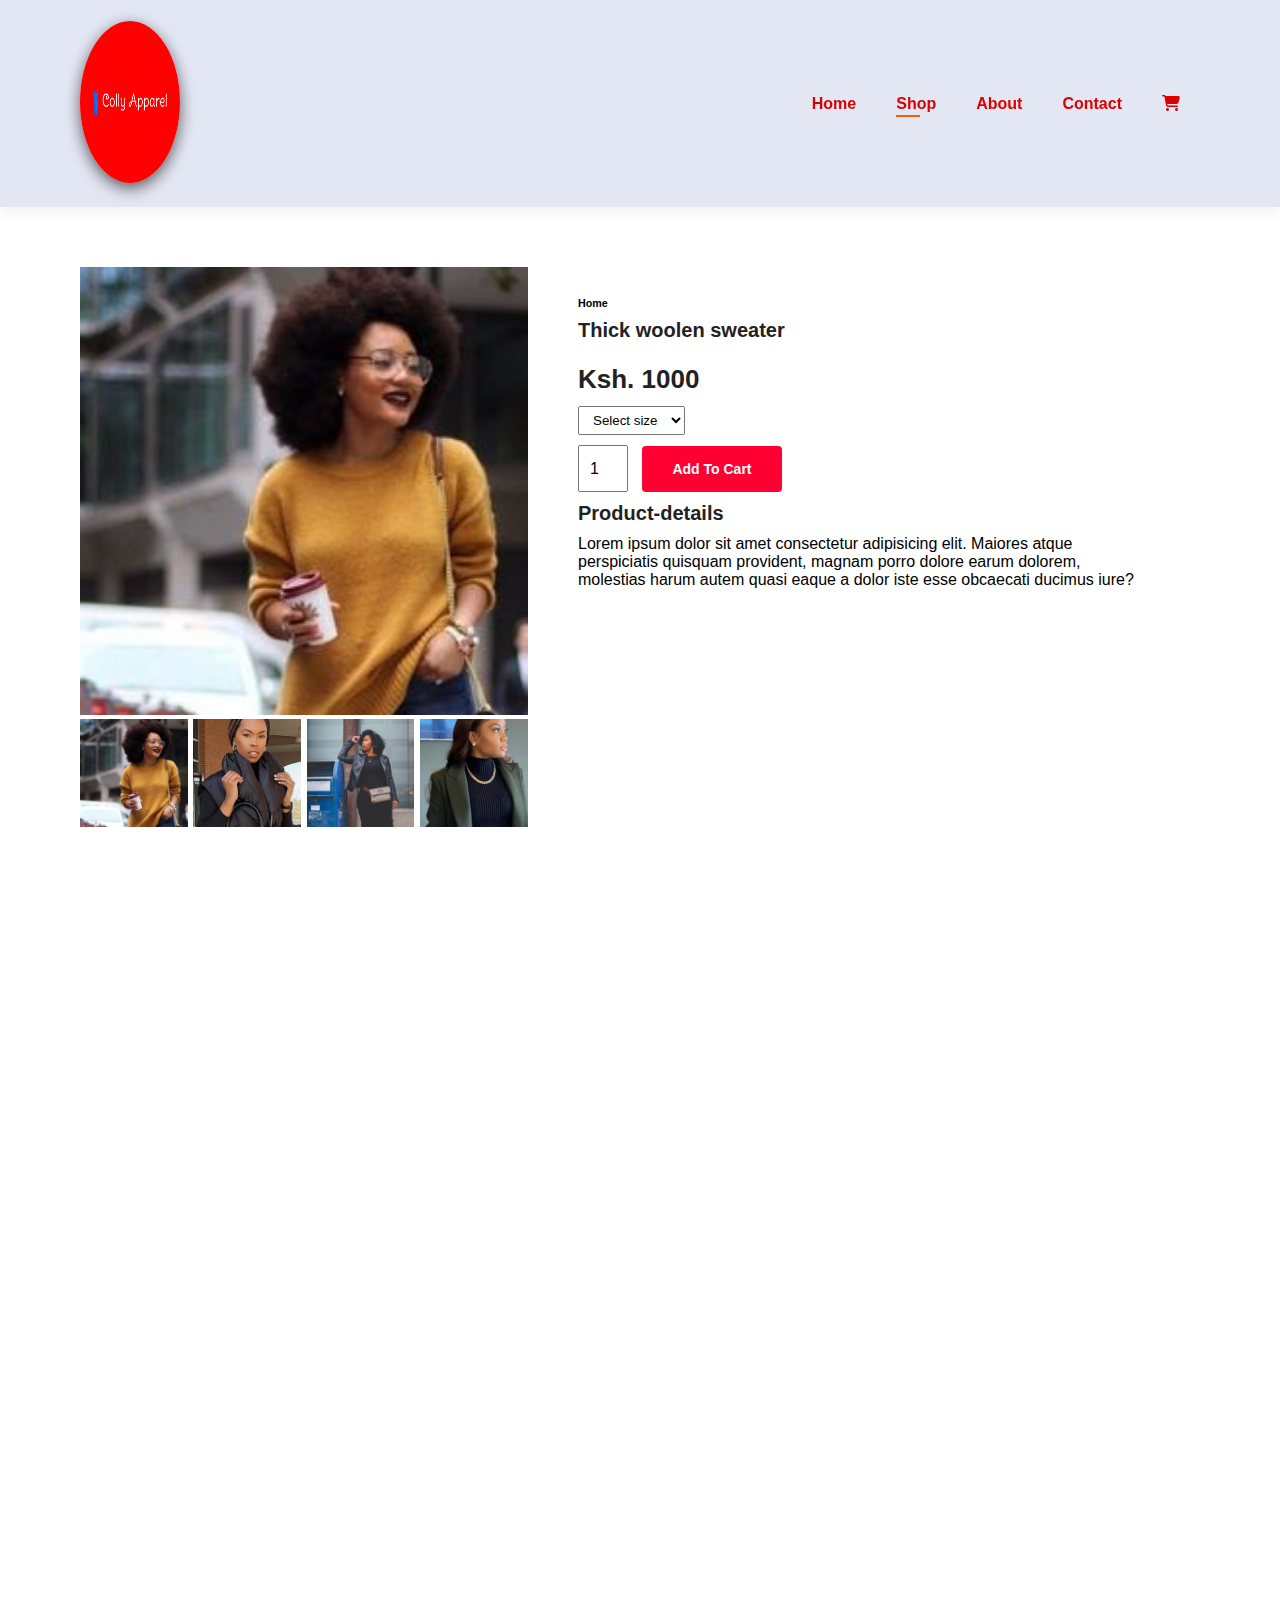
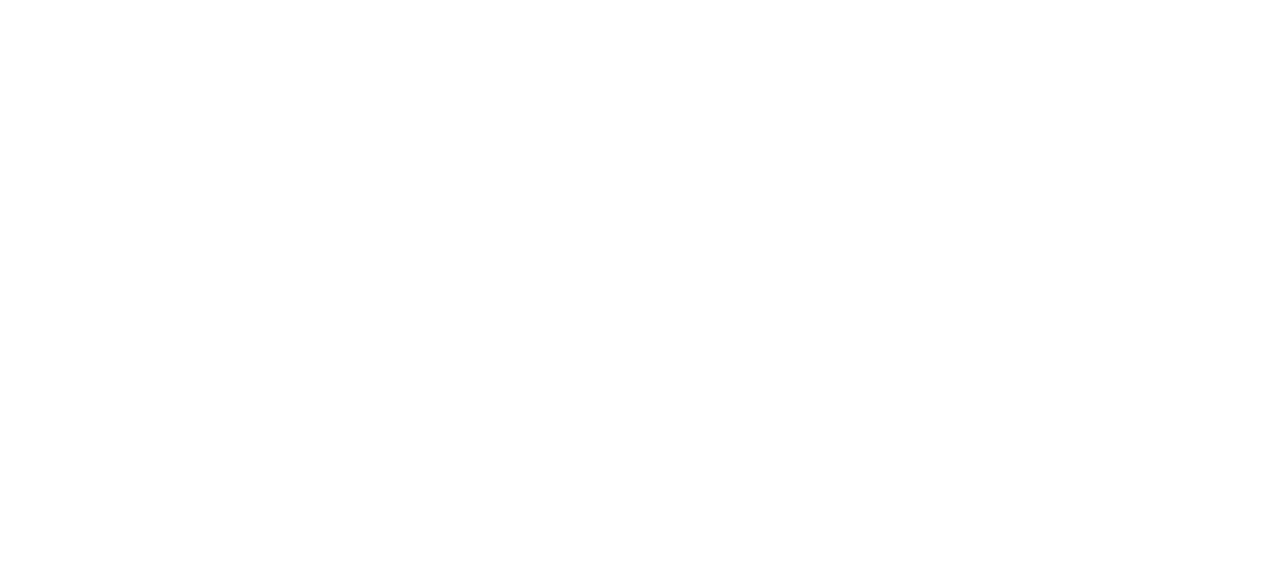
<file: sproduct.html>
<!DOCTYPE html>
<html lang="en">
<head>
    <meta charset="UTF-8">
    <meta http-equiv="X-UA-Compatible" content="IE=edge">
    <meta name="viewport" content="width=device-width, initial-scale=1.0">
    <title>Colly Apparel</title>
    <link rel="icon" type="image/x-icon" href="img/circle-logo.png">
    <link rel="stylesheet" href="https://cdnjs.cloudflare.com/ajax/libs/font-awesome/6.4.0/css/all.min.css">
    <link rel="stylesheet" href="style.css">

</head>
<body>
    <section id="header">
        <a href="#"><img src="img/default.png" class="logo" alt="shows-logo"></a>

        <div>
            <ul id="navbar">
                <li><a href="index.html">Home</a></li>
                <li><a class="active" href="shop.html">Shop</a></li>
                <!-- <li><a href="blog.html">Blog</a></li> -->
                <li><a href="about.html">About</a></li>
                <li><a href="contact.html">Contact</a></li>
                <li id="lg-bag"><a href="cart.html"><i class="fa-solid fa-cart-shopping"></i></a></li>
                <a href="#" id="close"><i class="fas fa-times"></i></a>
            </ul>
        </div>

        <div id="mobile">
            <a href="cart.html"><i class="fa-solid fa-cart-shopping"></i></a>
            <i id="bar" class="fas fa-outdent"></i>
        </div>
    </section>

    <section id="prodetails" class="section-p1">
        <div class="single-pro-image">
            <img src="img/products/f2-cropped.png" width="100%" id="MainImg" alt="">
        
        <div class="small-img-group">
            <div class="small-img-col">
                <img src="img/products/f2-cropped.png" width="100%" class="small-img" alt="">
            </div>
            <div class="small-img-col">
                <img src="img/products/f1-cropped.png" width="100%" class="small-img" alt="">
            </div>
            <div class="small-img-col">
                <img src="img/products/f3-cropped.png" width="100%" class="small-img" alt="">
            </div>
            <div class="small-img-col">
                <img src="img/products/f4-cropped.png" width="100%" class="small-img" alt="">
            </div>
        </div >
        </div>


        <div class="single-pro-details">
            <h6>Home</h6>
            <h4>Thick woolen sweater</h4>
            <h2>Ksh. 1000</h2>
            <select name="" id="">
                <option value="">Select size</option>
                <option value="">S</option>
                <option value="">M</option>
                <option value="">L</option>
                <option value="">XL</option>
            </select>
            <input type="number" value="1">
            <!-- added normal -->
            <button class="normal">Add To Cart</button>
            <h4>Product-details</h4>
            
            <span>
                Lorem ipsum dolor sit amet consectetur adipisicing elit. Maiores atque perspiciatis quisquam provident, magnam porro dolore earum dolorem, molestias harum autem quasi eaque a dolor iste esse obcaecati ducimus iure?

            </span>
        </div>
    </section>

    <section id="product-1" class="section-p1">
        <h2>Featured Products</h2>
        <p>Nairobi Winter Collection </p>
        <div class="pro-container">
            <div class="pro">
                <div class="product-img-div">
                    <img src="img/products/f1.jpg" alt="">
                </div>
                <div class="des">
                    <span>addidas</span>
                    <h5>Black Half-coat jacket</h5>
                    <div class="star">
                        <i class="fas fa-star"></i>
                        <i class="fas fa-star"></i>
                        <i class="fas fa-star"></i>
                        <i class="fas fa-star"></i>
                        <i class="fas fa-star"></i>
                    </div>
                    <h4>Ksh.1000</h4>
                </div>
                <a href="#"><i class="fas fa-shopping-cart cart"></i></a>
            </div>

            <div class="pro">
                <div class="product-img-div">
                    <img src="img/products/f2.jpg" alt="">
                </div>
                <div class="des">
                    <span>colly apparel</span>
                    <h5>Woolen Yellow Sweater</h5>
                    <div class="star">
                        <i class="fas fa-star"></i>
                        <i class="fas fa-star"></i>
                        <i class="fas fa-star"></i>
                        <i class="fas fa-star"></i>
                        <i class="fas fa-star"></i>
                    </div>
                    <h4>Ksh.850</h4>
                </div>
                <a href="#"><i class="fas fa-shopping-cart cart"></i></a>
            </div>

            <div class="pro">
                <div class="product-img-div">
                    <img src="img/products/f3.jpg" alt="">
                </div>
                <div class="des">
                    <span>angie designs</span>
                    <h5>Black leather jacket</h5>
                    <div class="star">
                        <i class="fas fa-star"></i>
                        <i class="fas fa-star"></i>
                        <i class="fas fa-star"></i>
                        <i class="fas fa-star"></i>
                        <i class="fas fa-star"></i>
                    </div>
                    <h4>Ksh.900</h4>
                </div>
                <a href="#"><i class="fas fa-shopping-cart cart"></i></a>
            </div>

            <!-- <div class="pro">
                <div class="product-img-div">
                    <img src="img/products/f4.jpg" alt="">
                </div>
                <div class="des">
                    <span>Prada</span>
                    <h5>Long green trenchcoat</h5>
                    <div class="star">
                        <i class="fas fa-star"></i>
                        <i class="fas fa-star"></i>
                        <i class="fas fa-star"></i>
                        <i class="fas fa-star"></i>
                        <i class="fas fa-star"></i>
                    </div>
                    <h4>Ksh.1800</h4>
                </div>
                <a href="#"><i class="fas fa-shopping-cart cart"></i></a>
            </div>

            <div class="pro">
                <div class="product-img-div">
                    <img src="img/products/f5.jpg" alt="">
                </div>
                <div class="des">
                    <span>Tatu</span>
                    <h5>Brown Oversize Jacket</h5>
                    <div class="star">
                        <i class="fas fa-star"></i>
                        <i class="fas fa-star"></i>
                        <i class="fas fa-star"></i>
                        <i class="fas fa-star"></i>
                        <i class="fas fa-star"></i>
                    </div>
                    <h4>Ksh.800</h4>
                </div>
                <a href="#"><i class="fas fa-shopping-cart cart"></i></a>
            </div>

            <div class="pro">
                <div class="product-img-div">
                    <img src="img/products/f6.jpg" alt="">
                </div>
                <div class="des">
                    <span>H&M</span>
                    <h5>Long Orange Trenchcoat</h5>
                    <div class="star">
                        <i class="fas fa-star"></i>
                        <i class="fas fa-star"></i>
                        <i class="fas fa-star"></i>
                        <i class="fas fa-star"></i>
                        <i class="fas fa-star"></i>
                    </div>
                    <h4>Ksh.1000</h4>
                </div>
                <a href="#"><i class="fas fa-shopping-cart cart"></i></a>
            </div> -->

            <!-- <div class="pro">
                <div class="product-img-div">
                    <img src="img/products/f1.jpg" alt="">
                </div>
                <div class="des">
                    <span>addidas</span>
                    <h5>Black Half-coat jacket</h5>
                    <div class="star">
                        <i class="fas fa-star"></i>
                        <i class="fas fa-star"></i>
                        <i class="fas fa-star"></i>
                        <i class="fas fa-star"></i>
                        <i class="fas fa-star"></i>
                    </div>
                    <h4>Ksh.1000</h4>
                </div>
                <a href="#"><i class="fas fa-shopping-cart cart"></i></a>
            </div>

            <div class="pro">
                <div class="product-img-div">
                    <img src="img/products/f1.jpg" alt="">
                </div>
                <div class="des">
                    <span>addidas</span>
                    <h5>Black Half-coat jacket</h5>
                    <div class="star">
                        <i class="fas fa-star"></i>
                        <i class="fas fa-star"></i>
                        <i class="fas fa-star"></i>
                        <i class="fas fa-star"></i>
                        <i class="fas fa-star"></i>
                    </div>
                    <h4>Ksh.1000</h4>
                </div>
                <a href="#"><i class="fas fa-shopping-cart cart"></i></a>
            </div> -->

        </div>
    </section>

    <section id="newsletter" class="section-p1 section-m1">
        <div class="newstext">
            <h4>Sign up for newsletters</h4>
            <p>Get email updates about our latest shop and <span>special offers</span></p>
        </div>
        <div class="form">
            <input type="text" placeholder="Your email address"><button class="normal">Sign up</button>
        </div>
    </section>

    <footer class="section-p1">
        <div class="col col-1">
            <img src="img/default.png" alt="" class="logo">
            <h4>Contact</h4>
            <p><strong>Address:</strong> angelgathoni@gmail.com</p>
            <p><strong>Phone:</strong> 0712345678</p>
            <p><strong>Delivery Hours:</strong>10:00 - 18:00 Mon to Sat</p>
            <div class="follow">

                <h4>Follow Us</h4>
                <div class="icon">
                    <i class="fab fa-facebook-f"></i>
                    <i class="fab fa-twitter"></i>
                    <i class="fab fa-instagram"></i>
                    <i class="fab fa-pinterest-p"></i>
                    <i class="fab fa-youtube"></i>
                </div>
            </div>
        </div>

        <div class="col col2">
            <h4>About</h4>
            <a href="#">About Us</a>
            <a href="#">Delivery Information</a>
            <a href="#">Privacy Policy</a>
            <a href="#">Terms and Conditions</a>
            <a href="#">Contact Us</a>
        </div>

            <div class="col col3">
                <h4>My Account</h4>
                <a href="#">Sign in</a>
                <a href="#">View Cart</a>
                <a href="#">My Wishlist</a>
                <a href="#">Track my Order</a>
                <a href="#">Help</a>
            </div>

            <div class="col install">
                <h4>Install App</h4>
                <p>From App Store or Google Play </p>
                <div class="row">
                    <img src="img/pay/app.jpg" alt="">
                    <img src="img/pay/play.jpg" alt="">
                </div>
                <p>secured payment gateways</p>
                <img class="footer-pay-img" src="img/pay/pay.png" alt="">
        </div>

        <div class="copyright">
            <p>&COPY; 2023, Website developed by DEARESY </p>
        </div>

    </footer>

    <script>
        var MainImg = document.getElementById("MainImg");
        var smallImg = document.getElementsByClassName("small-img");

        smallImg[0].onclick = function(){
            MainImg.src = smallImg[0].src;
        }
        smallImg[1].onclick = function(){
            MainImg.src = smallImg[1].src;
        }
        smallImg[2].onclick = function(){
            MainImg.src = smallImg[2].src;
        }
        smallImg[3].onclick = function(){
            MainImg.src = smallImg[3].src;
        }
    </script>
    <script src="script.js"></script>
</body>
</html>
</file>
<file: style.css>
@import url('https://fonts.googleapis.com/css2?family=League+Spartan:wght@100;200;300;400;500;600;700;800;900&display=swap');
*{
    margin: 0;
    padding: 0;
    /* review */
    box-sizing: border-box;
    font-family: 'League-Spartan', sans-serif;
}

h1{
    font-size: 50px;
    /* review */
    line-height: 64px;
    color: #222;
}
h2{
    font-size: 46px;
    line-height: 54px;
    color: #222;
}
h3{
    font-size: 20px;
    color: #222;
}
h4{
    font-size: 20px;
    color: #222;
}
h6{
    font-weight: 700;
}
p{
    font-size: 16px;
    color: #465b62;
    margin: 15px 0 20px 0;
}
.section-p1{
    padding: 40px 80px;
}
.section-m1{
    margin: 40px 0;
}
button.normal{
    font-size: 14px;
    font-weight: 600;
    padding: 15px 30px;
    color: #000;
    background-color: #fff;
    border-radius: 4px;
    cursor: pointer;
    border: none;
    outline:  none;
    transition: 0.2s;
}
button.white{
    font-size: 13px;
    font-weight: 600;
    padding: 11px 18px;
    color: #fff;
    background-color: transparent;
    cursor: pointer;
    border: 1px solid white;
    outline:  none;
    transition: 0.2s;
}
body{
    width: 100%;
}

html,body
{
    width: 100%;
    height: 100%;
    margin: 0px;
    padding: 0px;
    overflow-x: hidden; 
}
  
/* header start */
#header{
    display: flex;
    align-items: center;
    justify-content:space-between;
    padding: 20px 80px;
    background: #E3E6F3;
    box-shadow: 0 5px 15px rgba(0, 0, 0, 0.06);
    z-index: 999;
    /* research */
    position: sticky;
    top: 0;
    left: 0;
    height: 23vh;
    

}

#navbar{
    display: flex;
    align-items: center;
    /* explain */
    justify-content:center;
}

#navbar li{
    list-style: none;
    padding: 0 20px;
    position: relative;
}

#navbar li a{
    text-decoration: none;
    font-size: 16px;
    font-weight: 600;
    color: #DC0000;
    transition: 0.3s ease; 
}
#navbar li a:hover
#navbar li a.active
{ 
    color: #FF5B00;
}

/* research pseudo classes */
#navbar li a.active::after,
#navbar li a:hover::after {
    content: "";
    width: 30%;
    height: 2px;
    background: #FF5B00;
    position: absolute;
    bottom: -4px;
    left: 20px
}

#mobile{
    display: none;
    align-items: center;
}
#close{
    display: none;
}

.logo{
    height: 18vh;
    width: 100px;
    box-shadow: 0 5px 15px rgba(0, 0, 0, 0.6);
    border-radius: 50%;
}


#hero{
    padding: 20px 80px 0 80px;
    
    
}
.hero-wrap{
    display: flex;
    

}
#hero .hero-section-text{
    float: left;
    width: 50%;
    
}
#hero .hero-img-div{
    float: right;
    /* width:25%; */
    width: 20%;
    margin-left: 50px;
}
#hero .hero-img{
    width: 100%;
    height: 100%;
}

#hero h4{
    margin-top: 12vh;
    padding-bottom: 4px;
    color: #DC0000;
}
#hero h1{
    color: #DC0000;
    font-size: 40px;
    line-height: 50px;
}
#hero h2{
    font-size: 30px;
    line-height: 40px;
}
#hero button{
    background-image: url(img/button.png);
    background-color: transparent;
    color:#DC0000;
    border: 0;
    padding: 14px 85px 14px 65px;
    background-repeat: no-repeat;
    cursor: pointer;
    font-weight: 700;
    font-size: 15px;
}


#feature{
    display: flex;
    align-items: center;
    justify-content: space-between;
    flex-wrap: wrap;
    /* background-image: url(img/features/grey-img-bg.jpg); */
    background-size: cover;
    /* background-color: #E3E6F3; */
    /* background-color: #fddde4; */
}
#feature .feature-text-div{
    width: 100%;
    text-align: center;
}
#feature .fe-box{
    /* width: 180px; */
    width: 180px;
    text-align: center;
    padding: 25px 15px;
    box-shadow: 20px 20px 34px rgba(0, 0, 0, 0.03);
    border: 1px solid #000;
    margin: 15px 0;
    background-color: #fff;
}
#feature .fe-box:hover{
    /* review */
    box-shadow: 10px 10px 54px rgba(70, 62, 221, 0.1);
    border: 1px solid #DC0000;
}
#feature .fe-box img{
    width: 100%;
    margin-bottom: 10px;
}
#feature .fe-box h6{
    display: inline-block;
    padding: 9px 8px 6px 8px;
    line-height: 1;
    border-radius: 4px;
    color: #DC0000;
    background-color: #fddde4;
}
#feature .fe-box:nth-child(2) h6{
    /* background-color: #cdebbc; */
    background-color: #fddde4;
    white-space: nowrap;
    padding-right: 0;
}
#feature .fe-box:nth-child(3) h6{
    /* background-color: #cddf48; */
    background-color: #fddde4;

}
#feature .fe-box:nth-child(4) h6{
    background-color: #f6dbf6;
}
#feature .fe-box:nth-child(5) h6{
    background-color: #d1ef82;
}
#feature .fe-box:nth-child(6) h6{
    background-color: #fff2e5;
}


#product-1{
    text-align: center;
}

#product-1 .pro-container{
    display: flex;
    justify-content: space-between;
    flex-wrap: wrap;
    padding-top: 20px;
}
#product-1 .pro{
    /* width: 23%;
    min-width: 250px; */

    width: 30%;
    min-width: 150px;
    padding: 10px 12px;
    border: 1px solid;
    border-radius: 25px;
    cursor: pointer;
    box-shadow: 20px 20px 30px rgba(0, 0, 0, 0.02);
    margin: 15px 0;
    transition: 0.2s ease;
    position: relative;
}
#product-1 .pro:hover{
    box-shadow: 20px 20px 30px rgba(0, 0, 0, 0.06);
}


#product-1 .product-img-div{
    height: 200px;
    border-radius: 20px;
    overflow-y: scroll;
    border-top-right-radius: 0;
    border-bottom-right-radius: 0;
}

.product-img-div::-webkit-scrollbar {
    /* width: 12px; */
    width: 4px;
}
.product-img-div::-webkit-scrollbar-track {
    /* -webkit-box-shadow: inset 0 0 6px rgba(0,0,0,0.3); 
    border-radius: 10px; */
    border: 1px solid #000;
    border-radius: 10px;
    padding: 2px 0;
    background-color: tomato;
    border-top-left-radius: 0;
    border-bottom-left-radius: 0;
}

.product-img-div::-webkit-scrollbar-thumb {
    border-radius: 10px;
    box-shadow: inset 0 0 6px rgba(0,0,0,.3);
    background-color: #DC0000;
    border: 1px solid #000; 
    border-top-left-radius: 0;
    border-bottom-left-radius: 0;
}


#product-1 .pro img{
    width: 100%;
    border-radius: 20px;
    border-top-right-radius: 0;
    border-bottom-right-radius: 0;  
}
#product-1 .pro .des{
    text-align: start;
    padding: 10px 0;
}
#product-1 .pro .des span{
    color: #606063;
    font-size: 12px;
}
#product-1 .pro .des h5{
    padding-top: 7px;
    color: #1a1a1a;
    font-size: 14px;
}
#product-1 .pro .des i{
    font-size: 12px;
    color: rgb(243, 181, 25);
}
#product-1 .pro .des h4{
    padding-top: 7px;
    font-size: 15px;
    font-weight: 700;
    /* color: #088178; */
    color: #DC0000;
}
#product-1 .pro .cart{
    width: 40px;
    height: 40px;
    line-height: 40px;
    border-radius: 50px;
    background-color: #e8f6ea;
    /* font-weight: 500; */
    /* color: #088178; */
    color: #DC0000;
    border: 1px solid #cce7d0;
    position: absolute;
    bottom: 20px;
    right: 10px;
}
#banner{
    display: flex;
    flex-direction: column;
    justify-content: center;
    align-items: center;
    text-align: center;
    background-image: url(img/banner/b2.jpg);
    width: 100%;
    /* height: 40vh; */
    height: 55vh;
    background-size: cover;
    background-position: center;
}
#banner h4{
    color: #fff;
    font-size: 16px;
}
#banner h2{
    color: #fff;
    font-size: 30px;
    padding: 10px 0;
}
#banner h2 span{
    color: #ef3636;
    font-size: 30px;
    
}
#banner button:hover{
    background: #DC0000;
    color: #fff;
}



#sm-banner{
    display: flex;
    justify-content: space-between;
    flex-wrap: wrap;
}

#sm-banner .banner-box{
    display: flex;
    flex-direction: column;
    justify-content: center;
    align-items: flex-start;
    background-image: url(img/banner/b17.jpg);
    /* min-width: 580px; */
    width: 48%;
    /* height: 40vh; */
    height: 50vh;
    background-size: cover;
    background-position: center;
    padding: 30px;
}

#sm-banner .banner-box2{
    background-image: url(img/banner/b10.jpg);
}
/* #sm-banner h4{
    color: #fff;
    font-size: 20px;
    font-weight: 300;
}
#sm-banner h2{
    color: #fff;
    font-size: 28px;
    font-weight: 800;
    white-space: nowrap;
}
#sm-banner span{
    color: #fff;
    font-size: 14px;
    font-weight: 500;
    padding-bottom: 15px;
} */
#sm-banner h4{
    color: #fff;
    font-size: 15px;
    font-weight: 300;
    padding: 0;
    }
#sm-banner h2{
    color: #fff;
    font-size: 20px;
    font-weight: 800;
    /* white-space: nowrap; */
}
#sm-banner span{
    color: #fff;
    font-size: 9px;
    font-weight: 500;
    padding-bottom: 15px;
}
#sm-banner .banner-box:hover button{
    background-color: #ef3636;
    border: 1px solid #ef3636;
}

#banner3{
    display: flex;
    justify-content: space-between;
    /* flex-wrap: wrap; */
    padding: 0 80px;
}

#banner3 .banner-box{
    display: flex;
    flex-direction: column;
    justify-content: center;
    align-items: flex-start;
    background-image: url(img/banner/b7.jpg);
    /* min-width: 580px; */
    min-width: 20%;
    /* height: 40vh; */
    height: 50vh;
    background-size: cover;
    background-position: center;
    padding: 20px;
    margin-bottom: 20px;
    /* Added */
    margin: 0 20px 20px 20px;
}
#banner3 .banner-box2{
    background-image: url(img/banner/b4.jpg);
}
#banner3 .banner-box3{
    background-image: url(img/banner/b18.jpg);
}
#banner3 h2{
    color: #fff;
    font-weight: 900;
    font-size: 22px;
}
#banner3 h3{
    color: #ec544e;
    font-weight: 800;
    font-size: 15px;
}


#newsletter{
    display: flex;
    justify-content: space-between;
    flex-wrap: wrap;
    align-items: center;
    background-image: url(img/banner/b14.png);
    background-repeat: no-repeat;
    background-position: 20% 30%;
    background-color: #041e42;
}
#newsletter h4{
    font-size: 22px;
    font-weight: 700;
    color: #fff;
}
#newsletter p{
    font-size: 14px;
    font-weight: 600;
    color: #818ea0;
}
#newsletter span{
    color: #ffbd27;
}
#newsletter .form{
    display: flex;
    width: 40%;
    }
#newsletter input{
    height: 3.125rem;
    padding: 0 1.25rem;
    font-size: 14px;
    /* width: 100%; */
    border-radius: 4px;
    outline: none;
    border-top-right-radius: 0;
    border-bottom-right-radius: 0;
    margin-right: 0;

}
#newsletter button{
    background-color: #DC0000;
    color: #fff;
    white-space: nowrap;
    border-top-left-radius: 0;
    border-bottom-left-radius: 0;
    margin-left: 0;
    height: 3.120rem;
}


footer{
    display: flex;
    flex-wrap: wrap;
    justify-content: space-between;
}

footer .col{
    display: flex;
    flex-direction: column;
    align-items: flex-start;
    margin-bottom: 20px;
    width: 20%;
}
footer .col-1{
    width: 40%;
}
footer .logo{
    margin-bottom: 30px;
}
footer h4{
    font-size: 14px;
    padding-bottom: 20px;
}
footer p{
    font-size: 13px;
    margin: 0 0 8px 0;
}
footer a{
    font-size: 13px;
    text-decoration: none;
    margin: 0 0 8px 0;
    color: #222;
    margin-bottom: 10px;
}
footer .follow{
    margin-top: 20px;
}
footer .follow i{
    color: #465b52;
    padding-right: 4px;
    cursor: pointer;
}
footer .install .row img{
    border: 1px solid #ec544e;
    border-radius: 6px;
}
footer .install img{
    margin: 10px 0 15px 0;
}
footer .follow i:hover, a:hover{
    color: #ec544e;
}
footer .copyright{
    width: 100%;
    text-align: center;
}


/* ////////////////////////SHOP PAGE////////////////////////////// */
#page-header{
    background-image: url(https://i.pinimg.com/564x/ba/46/77/ba4677522c2ff558691fefc3f60a8891.jpg);
    width: 100%;
    height: 40vh;
    background-size: cover;
    display: flex;
    justify-content: center;
    text-align: center;
    flex-direction: column;
    padding: 14px;
}

#page-header h2,
#page-header p{
    color: #fff;
}

#pagination{
    text-align: center;
}

#pagination a{
    text-decoration: none;
    background-color: #FF0032;
    padding: 15px 20px;
    border-radius: 4px;
    color: #fff;
    font-weight: 600;  
}
#pagination a i{
    font-size: 16px;
    font-weight: 600;
}

/* ////////////////////////////SPRODUCT////////////////////////// */
#prodetails{
    display: flex;
    margin-top: 20px;
}
#prodetails .single-pro-image{
    width: 40%;
    margin-right: 50px;
}
#prodetails .small-img-group{
    display: flex;
    justify-content: space-between;
}
.small-img-col{
    flex-basis: 24%;
    cursor: pointer;
}
#prodetails .single-pro-details{
    width: 50%;
    padding-top: 30px;
}
#prodetails .single-pro-details h4{
    /* padding: 40px 0 20px 0; */
    padding: 10px 0 10px 0;
}
#prodetails .single-pro-details h2{
    font-size: 26px;
}
#prodetails .single-pro-details select{
    display: block;
    padding: 5px 10px;
    margin-bottom: 10px;
}
#prodetails .single-pro-details input{
    width: 50px;
    height: 47px;
    padding-left: 10px;
    font-size: 16px;
    margin-right: 10px;
}
#prodetails .single-pro-details input:focus{
    outline: none;
}
#prodetails .single-pro-details button{
    background: #FF0032;
    color: #fff;
}
#prodetails .single-pro-details span{
    /* line-height: 25px; */
    line-height: 10px;
}

/* /////////////////////////////ABOUT PAGE ////////////////////// */
#page-header.about-header{
    background-image: url(img/about/banner.png);
}

#about-head{
    display: flex;
    align-items: center;
}
#about-head img{
    width: 50%;
    height: auto;
}
#about-head div{
    padding-left: 40px;
}

#about-app{
    text-align: center;
}
#about-app .video{
    width: 70%;
    height: 100%;
    margin: 30px auto 0 auto;
}
#about-app .video video{
    width: 100%;
    height: 100%;
    border-radius: 20px
}

/* //////////////////////////////CONTACT///////////////////////////// */
#contact-details{
    display: flex;
    align-items: center;
    justify-content: space-between;
}
#contact-details .details{
    width: 40%;
}
#contact-details .details span,
#form-details form span{
    font-size: 12px;
}
#contact-details .details h2,
#form-details form h2
{
    font-size: 26px;
    line-height: 35px;
    padding: 20px 0;
}
#contact-details .details h3{
    font-size: 16px;
    padding-bottom: 15px;
}
#contact-details .details li{
    list-style: none;
    display: flex;
    padding: 10px 0;
}
#contact-details .details li i{
    font-size: 14px;
    padding-right: 22px;
}
#contact-details .details li p{
    margin: 0;
    font-size: 14px;
}
#contact-details .map{
    width: 55%;
    /* height: 400px; */
    height: 300px;
}
#contact-details .map iframe{
    width: 100%;
    height: 100%;
}


#form-details{
    display: flex;
    justify-content: space-between;
    margin: 30px;
    padding: 80px;
    border: 1px solid #e1e1e1;

}
#form-details form{
    /* width: 65%; */
    width: 55%;
    display: flex;
    flex-direction: column;
    align-items: flex-start;
}

#form-details form input,
#form-details form textarea{
    width: 100%;
    padding: 12px 15px;
    outline: none;
    margin-bottom: 20px;
    border: 1px solid #e1e1e1;
}
#form-details form button{
    background-color: #FF0032;
    color: #fff;
}

#form-details .people div{
    padding-bottom: 25px;
    display: flex;
    align-items: flex-start;
}
#form-details .people div img{
    width: 65px;
    height: 65px;
    object-fit: cover;
    margin-right: 15px;
}
#form-details .people div p{
    margin: 0;
    font-size: 13px;
    line-height: 25px;
}
#form-details .people div p span{
    display: block;
    font-size: 16px;
    font-weight: 600;
    color: #000;
}

/* /////////////////////////////CART PAGE///////////////////// */
#cart{
    overflow-x: auto;
}
#cart table{
    width: 100%;
    border-collapse: collapse;
    table-layout: fixed;
    white-space: no-wrap;
}
#cart table img{
    width: 70px;
}
#cart table td:nth-child(1){
    /* width: 100px; */
    width: 50px;
    text-align: center;
}
#cart table td:nth-child(2){
    /* width: 150px; */
    width: 100px;
    text-align: center;
}
#cart table td:nth-child(3){
    /* width: 250px; */
    width: 200px;
    text-align: center;
}
#cart table td:nth-child(4),
#cart table td:nth-child(5),
#cart table td:nth-child(6)
{
    /* width: 150px; */
    width: 100px;
    text-align: center;
}

#cart table td:nth-child(5) input{
    width: 70px;
    padding: 10px 5px 10px 15px;
}
#cart table thead{
    border: 1px solid #ec544e;
    border-left: none;
    border-right: none;
}
#cart table thead td{
    font-weight: 700;
    text-transform: uppercase;
    font-size: 13px;
    padding: 18px 0;
}
#cart table tbody tr td{
    padding-top: 15px;
}
#cart table tbody td{
    font-size: 13px;
}

#cart-add{
    display: flex;
    flex: wrap;
    justify-content: space-between;
}
#coupon{
    width: 50%;
    margin-bottom: 30px;
}
#coupon h3,
#subtotal h3{
    padding-bottom: 30px;
}
#coupon input{
    padding: 10px 20px;
    outline: none;
    width: 60%;
    margin-right: 10px;
    border: 1px solid #e2e9e1;
}
#coupon button,
#subtotal button{
    background-color: #DC0000;
    color: #fff;
    padding: 12px 20px;
}

#subtotal{
    width: 50%;
    margin-bottom: 30px;
    border: 1px solid #e2e9e1;
    padding: 30px;
}
#subtotal table{
    border: collapse;
    width: 100%;
    margin-bottom: 20px;
}
#subtotal table td{
    width: 50px;
    border: 1px solid #e2e9e1;
    padding: 10px;
    font-size: 13px;
}





/* //////////////////////////RESPONSIVE//////////////////////////// */

@media only screen and (max-width: 821px){
    /* .section-p1{
        padding: 40px 40px;
    } */
    /* body{
        background-color: red;
    } */
    
    .logo{
        width: 170px;
        height: 10vh;
    }
    #header{
        height: 15vh;
        width: 100%;
        margin-right: 0;
    }
    #navbar {
    display: flex;
    flex-direction: column;
    align-items: flex-start;
    justify-content: flex-start;
    position: fixed;
    top: 0;
    right: -300px;
    height: 100vh;
    width: 300px;
    background-color: #E3E6F3;
    box-shadow: 0 40px 60px rgba(0, 0, 0, 0.1);
    padding: 80px 0 0 10px;
    transition: 0.3s;
    }

    #navbar.active{
        right: 0;
    }

    #navbar li{
        margin-bottom: 25px;
    }

    #mobile{
        display: flex;
        align-items: center;
    }

    #mobile i{
        color: #1a1a1a;
        font-size: 24px;
        padding: 20px;
    }

    #close{
        display: initial;
        position: absolute;
        top: 30px;
        left: 30px;
        color: #222;
        font-size: 24px;
    }   
    #lg-bag{
        display: none;
    }
    
    #hero .hero-img{
        width: 290%;
    }
    /* #hero{
        height: 70vh;
        padding: 0 80px;
        background-position: top 30% right 30%;
    } */

    
    #product-1 .pro {
        width: 45%;
        min-width: 150px;
        padding: 10px 12px;
        border: 1px solid;
        border-radius: 25px;
        cursor: pointer;
        box-shadow: 20px 20px 30px rgba(0, 0, 0, 0.02);
        margin: 15px 15px;
        transition: 0.2s ease;
        position: relative;
    }

    #banner{
        height: 20vh;
    }
    #sm-banner .banner-box {
        /* min-width: 580px; */
        width: 100%;
        /* height: 40vh; */
        height: 25vh;
        margin: 10px;
    }

    #banner3 .banner-box{
        height: 20vh;
        margin: 0 10px 20px 10px;
    }

    #newsletter .form {
        width: 70%;
    }

    #newsletter input{
        width: 100%;
    }

    footer{
        height: 70vh;
    }

    footer .footer-pay-img{
        width: 100%;
    } 

    /* Contact page  */
    #form-details{
        padding: 40px;
    }
    #form-details form{
        width: 50%;
    }
    
}

@media (max-width:477px){

    .section-p1{
        padding: 40px 40px;
    }
    #header{
        padding: 10px 30px;
        height: 90px;
    }

    .logo{
        width: 80px;
        height: 75px;

    }

    #hero {
        padding: 15px 30px 0 30px;
        height: 70vh;
    }
    .hero-wrap {
        margin-top: 50px;
        position: relative;
    }
    #hero h4{
        margin-top: 20px;
    }

    #hero h2{
        font-size: 20px;
        line-height: 25px;
        white-space: no-wrap;
        overflow: hidden;
    }

    #hero h1{
        font-size: 30px;
        line-height: 35px;
    }

    #hero .hero-section-text{
        width: auto;
        padding: 100px 0 100px 0;
        
    }

    #hero .hero-img-div{
        
        width: 40%;
        margin-left: 180px;
        z-index: -999;
        position: absolute;
    }

    #hero .hero-img {
        width: 150%;
        height: 100%;       
    }

    #feature .fe-box {
        /* width: 180px; */
        margin: 15px auto;
        width: 200px;
    }

    h2{
        font-size: 25px;
    }

    #product-1 .pro {
        width: 100%;
    }

    #banner{
        height: 40vh;
    }

    #banner3{
        padding: 0 20px;
        flex-wrap: wrap;
    }
    
    #banner3 .banner-box{
        width: 100%;
    }

    #newsletter .form{
        width: 100%;
    }

     
    footer{
        height: 180vh;
    }

    footer .col{
       height: 10vh;
    }
    footer .col-1{
        width: 100%;
    }

    footer .col2{
        width: 45%;

    }

    footer .col3{
        width: 45%;
    }

    footer .install{
        width: 100%;
    }

    /* //////////////////Single Product////////////////// */
    #prodetails{
        display: flex;
        flex-direction: column;
    }

    #prodetails .single-pro-image{
        width: 100%;
        margin-right: 0;
       }

       #prodetails .single-pro-details{
        width: 100%;
       }

    /* /////////////////////ABOUT//////////////////// */
    #about-head{
        flex-direction: column;
    }
    #about-head img{
        width: 100%;
        margin-bottom: 20px;
    }
    #about-head div{
        padding-left: 0;
    }
    #about-app .video{
        width: 100%;
    }

    /* ////////////Contact page/////////////////// */
    #contact-details{
        flex-direction: column;
    }
    #contact-details .details{
        width: 100%;
        margin-bottom: 30px;
    }
    #contact-details .map{
        width: 100%;
    }
    #form-details{
        margin: 10px;
        padding: 30px 10px;
        flex-wrap: wrap;
    }
    #form-details form{
        width: 100%;
        margin-bottom: 30px;
    }

    /* Cart Page */
    #cart-add{
        flex-direction: column;
    }
    #coupon{
        width: 100%;
    }
    #subtotal{
        width: 100%;
        padding: 20px;
    }
}
</file>
